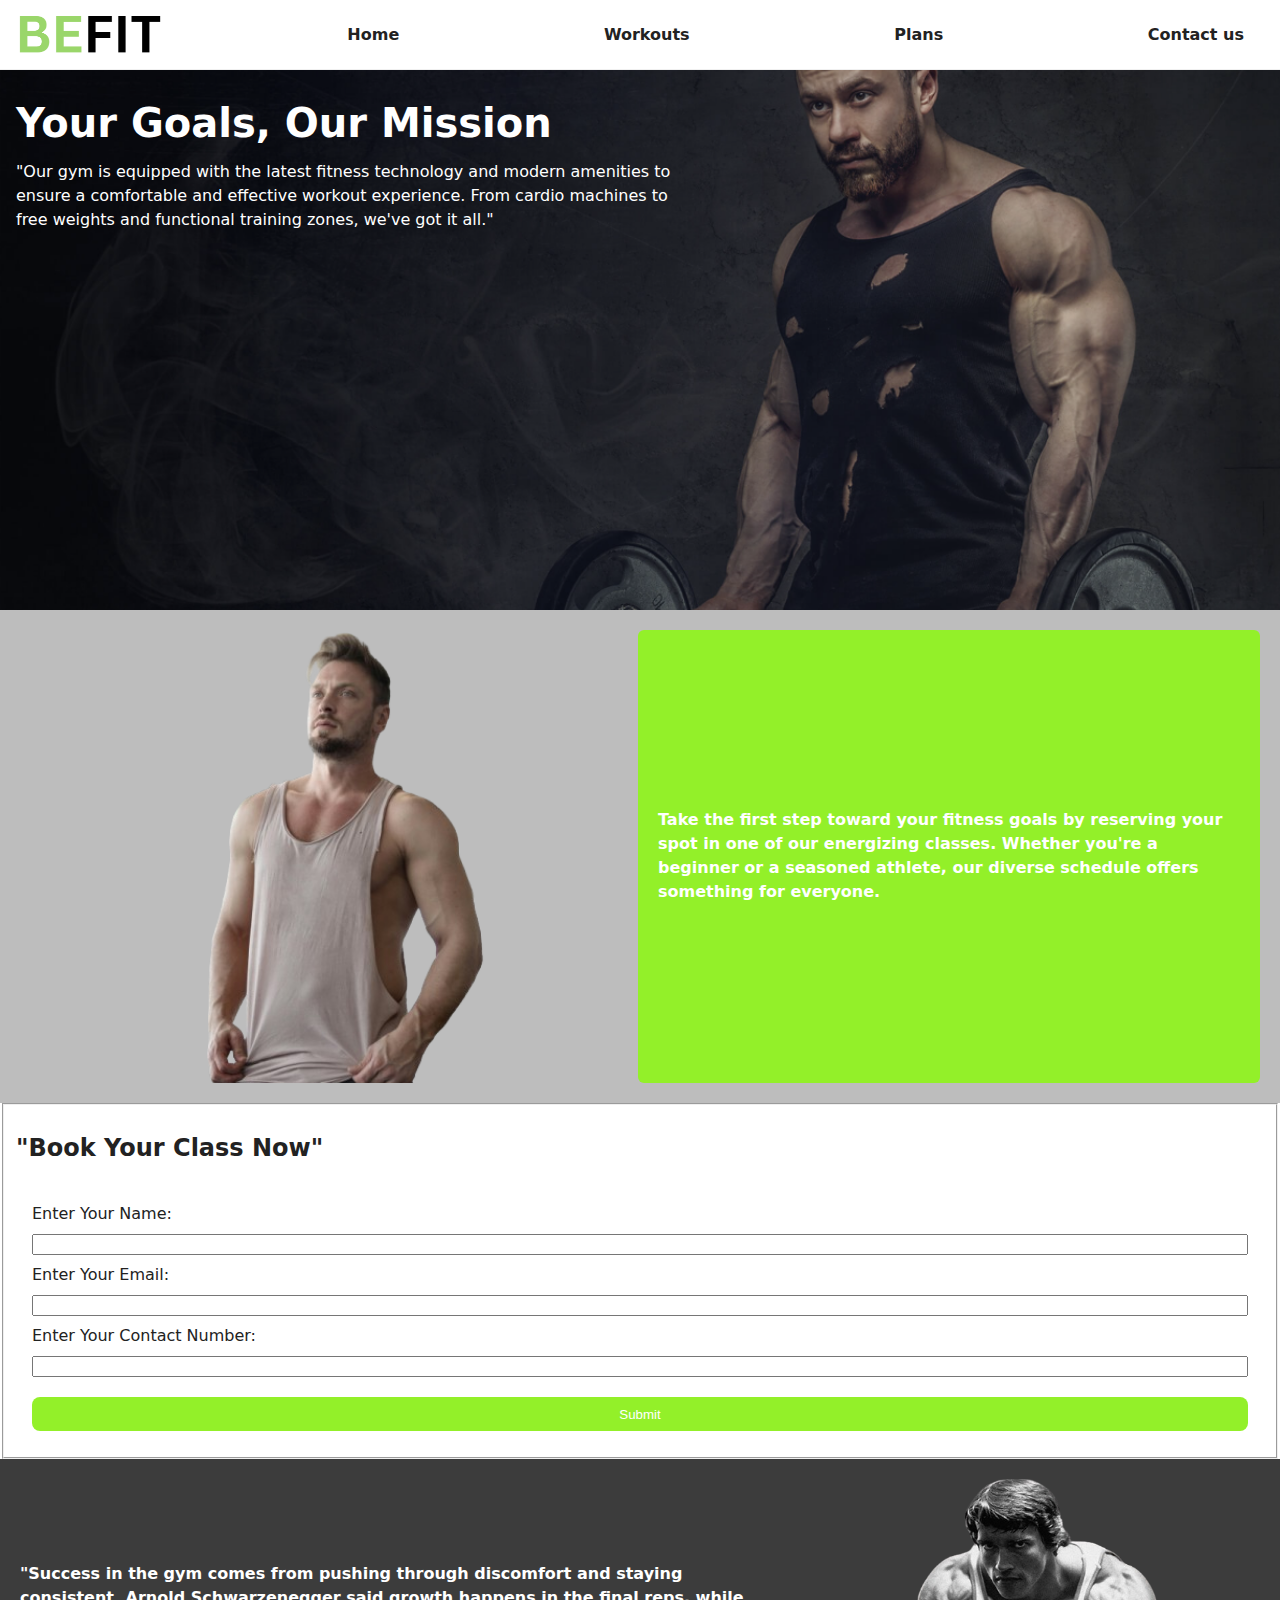
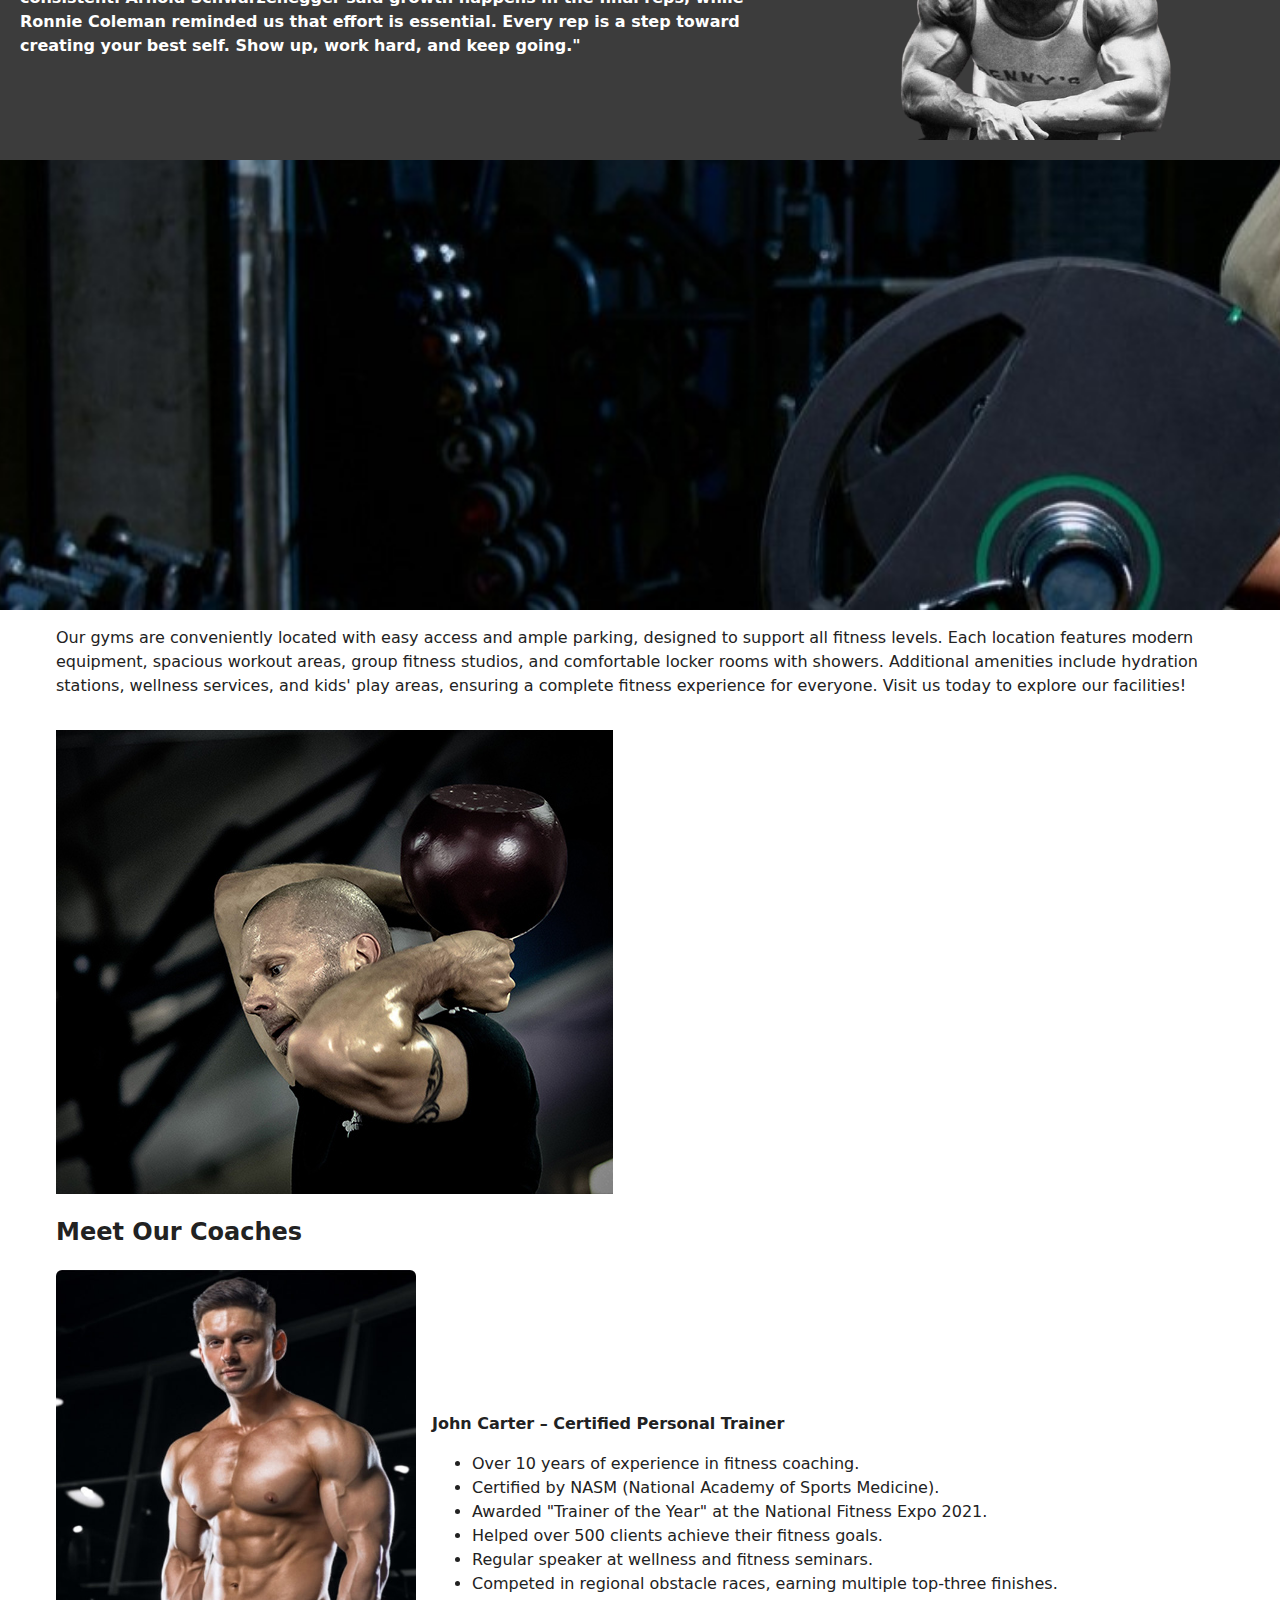
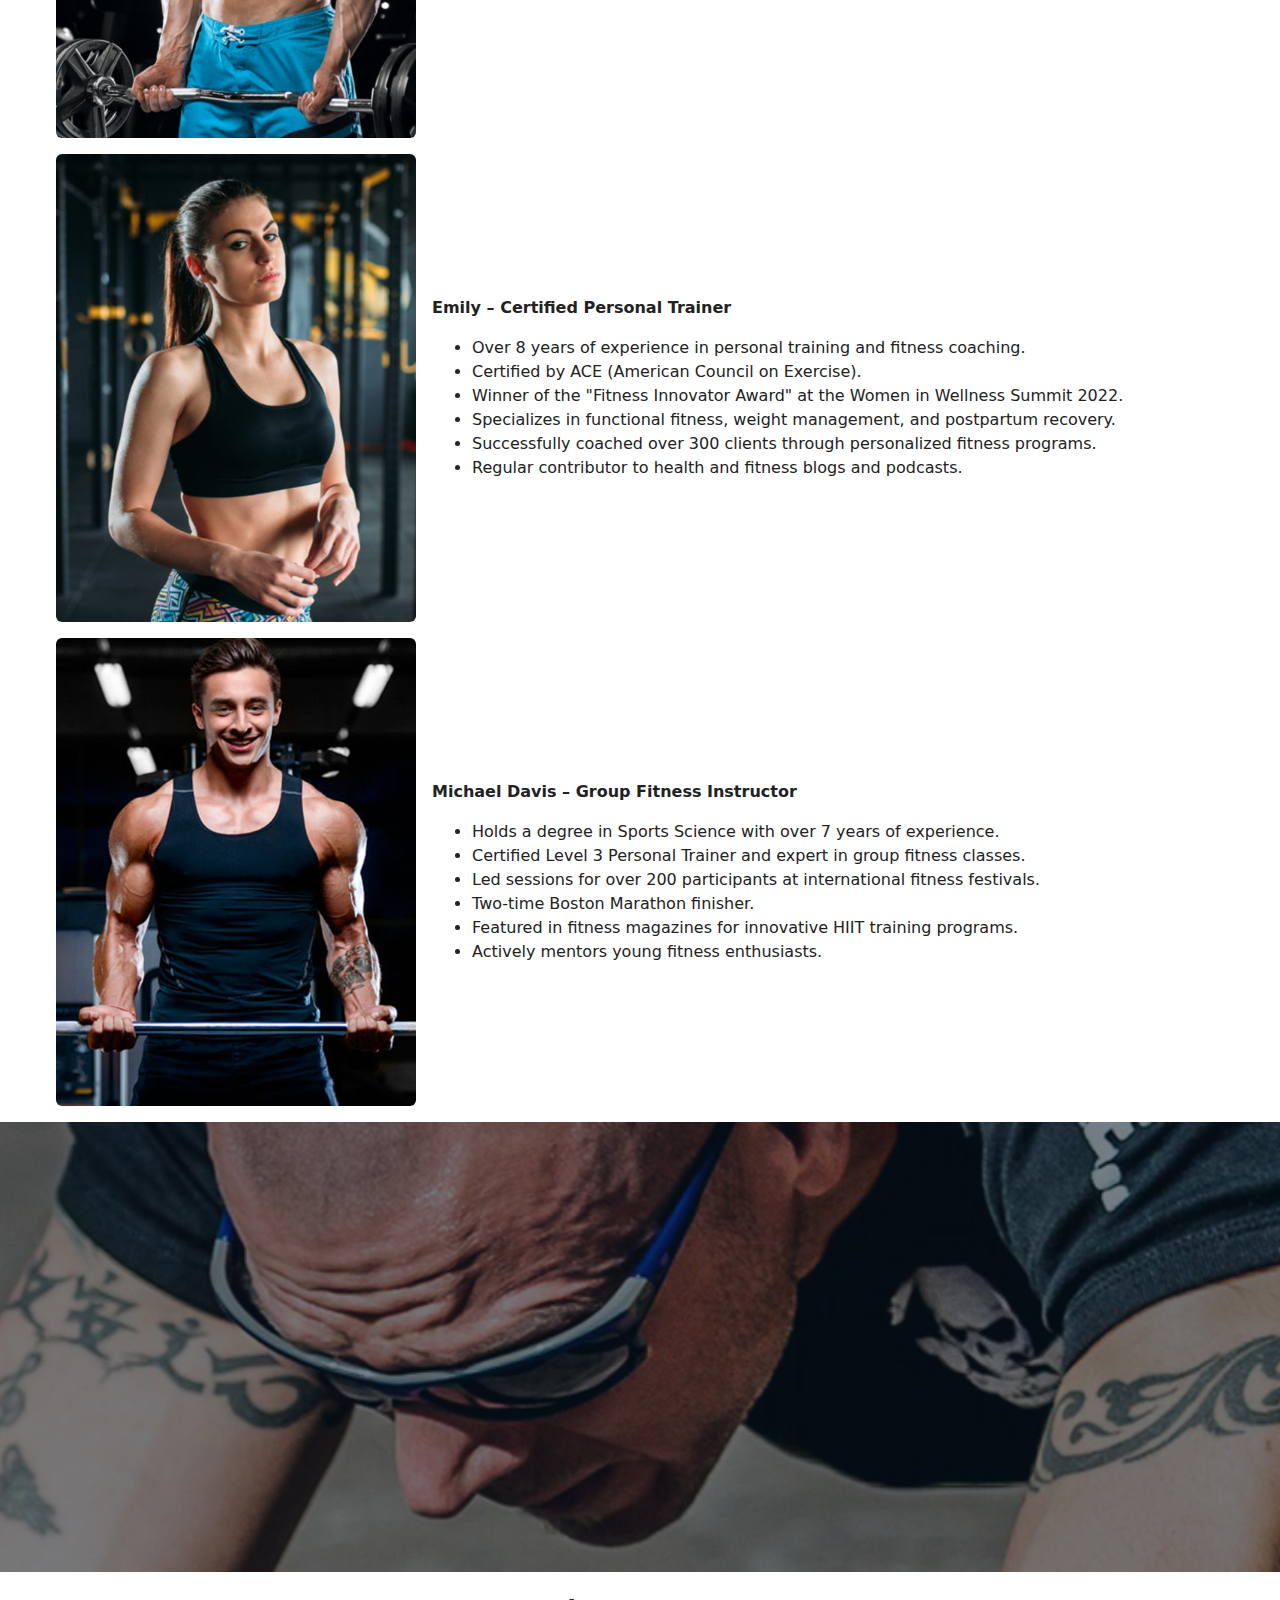
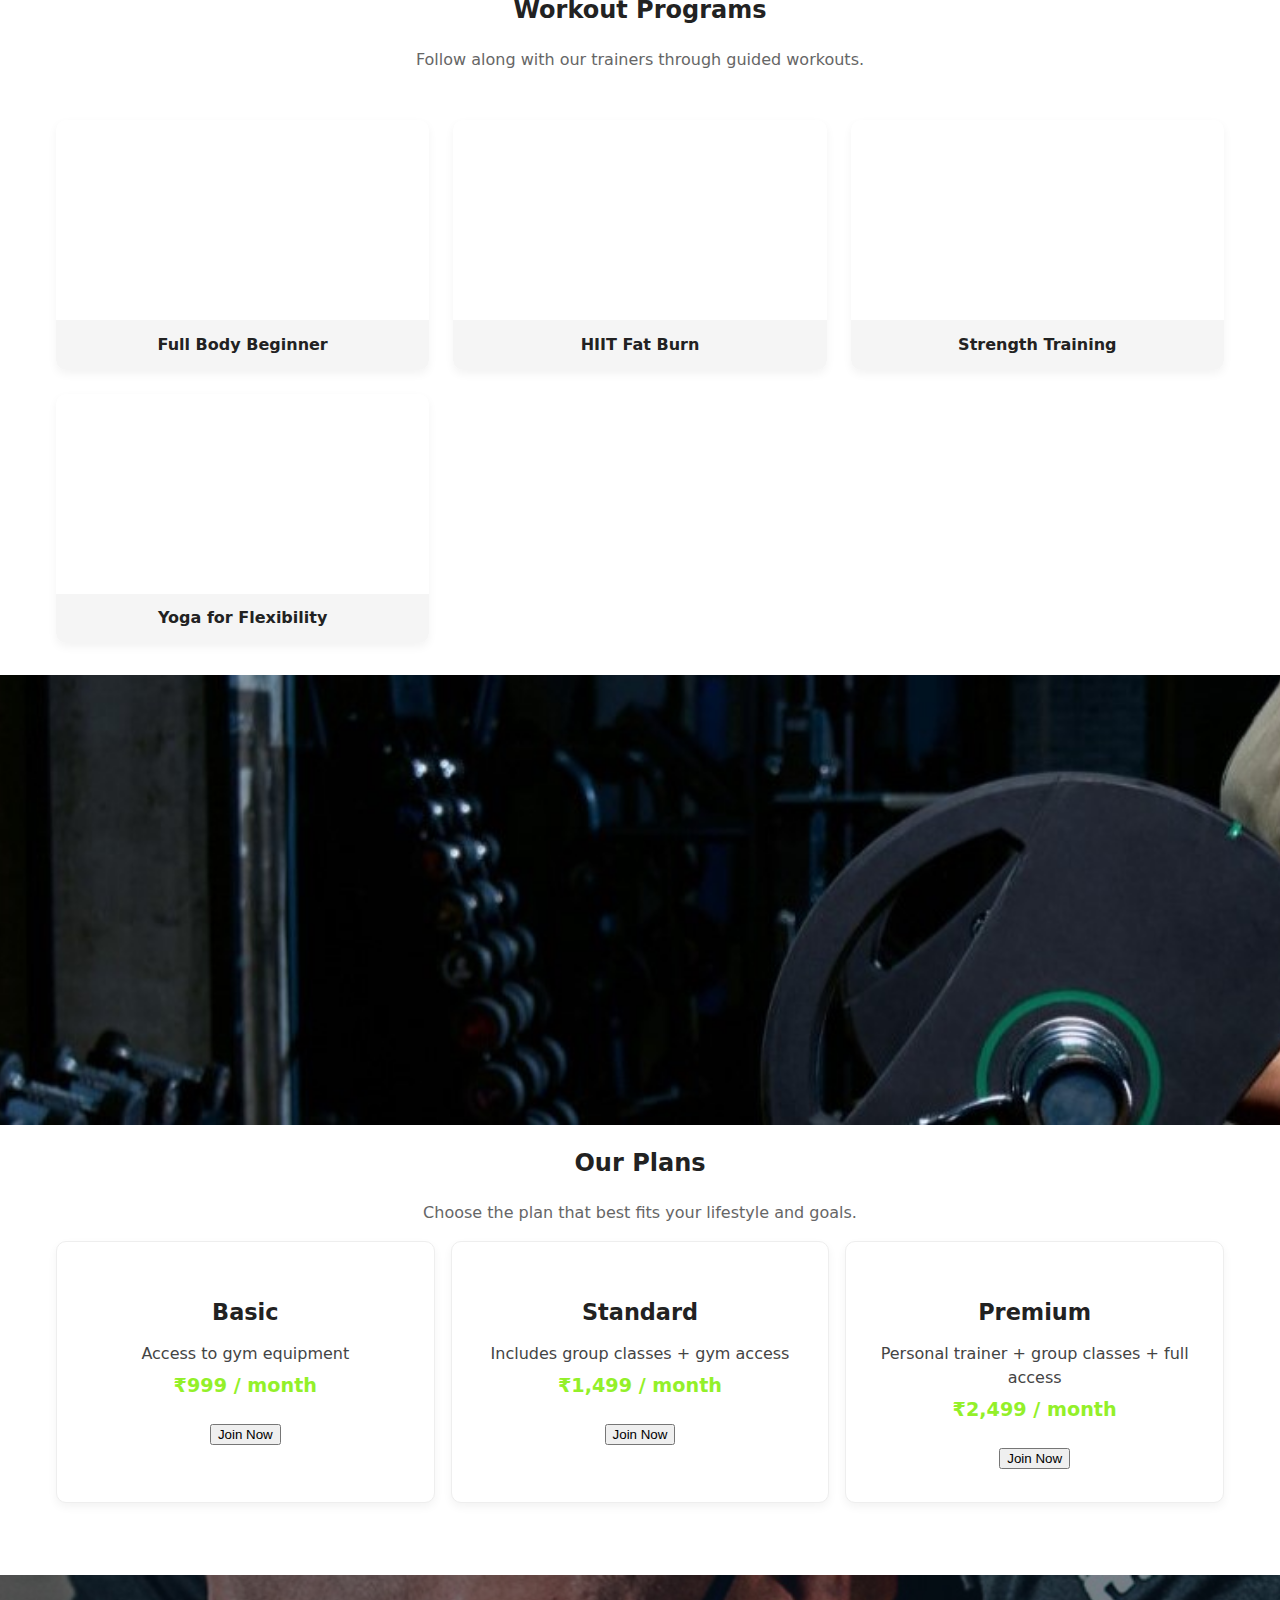
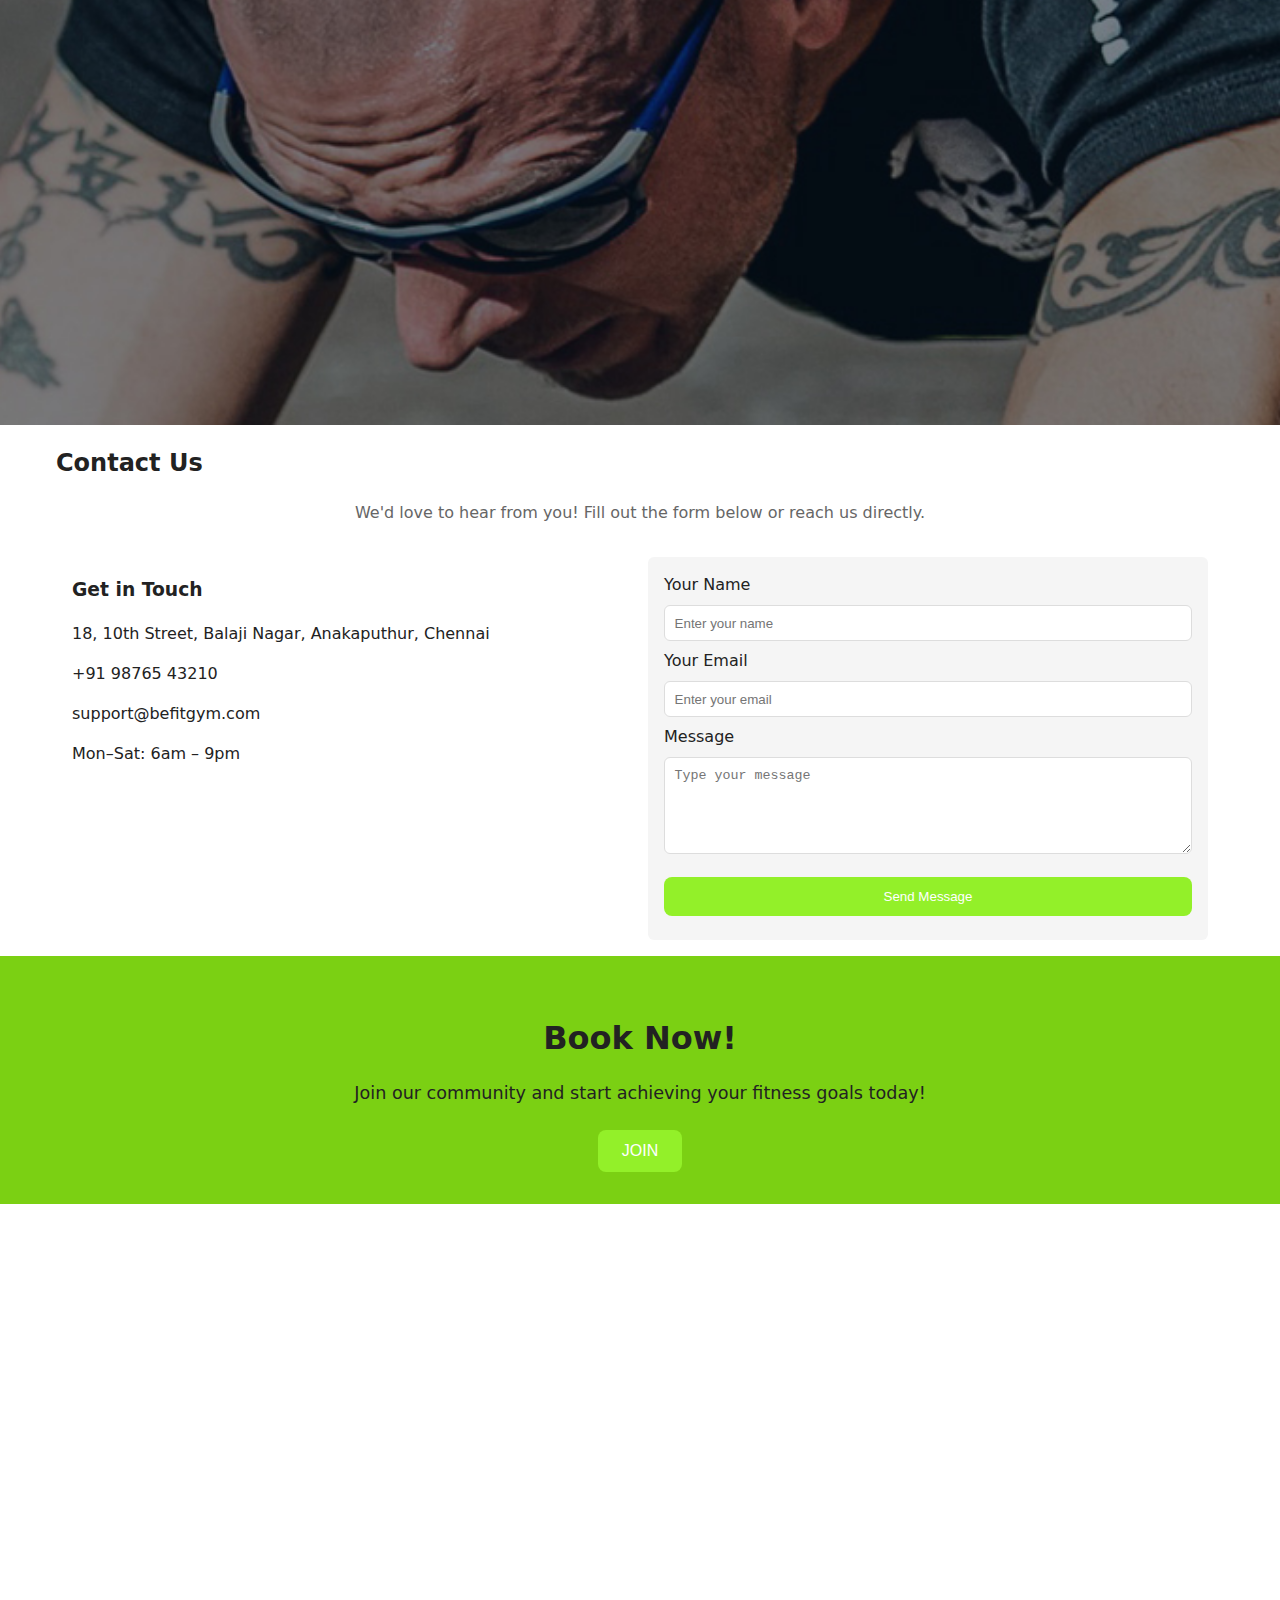
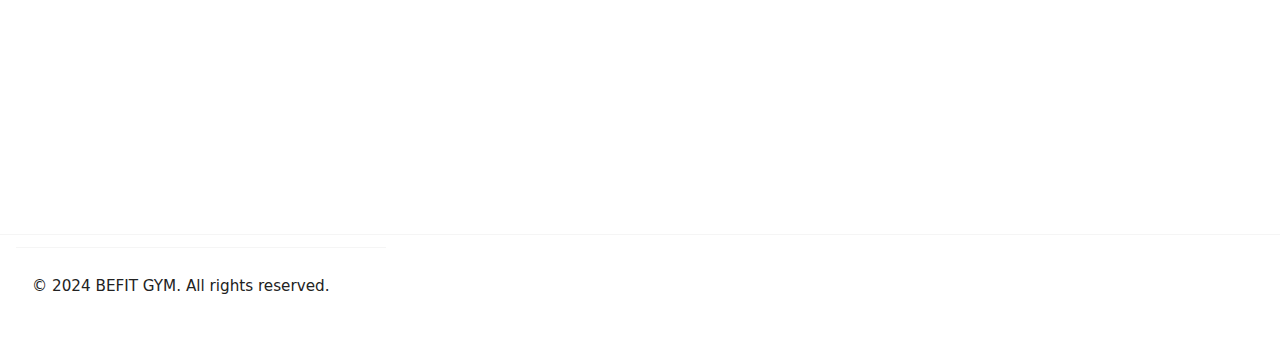
<file: index.html>
<!DOCTYPE html>
<html lang="en">
<head>
  <meta charset="UTF-8">
  <meta name="viewport" content="width=device-width, initial-scale=1.0">
  <title>BEFIT GYM - Your Fitness Destination</title>
  <link rel="icon" href="./photos/icon-1.png">
  <link rel="stylesheet" href="https://cdnjs.cloudflare.com/ajax/libs/font-awesome/6.7.1/css/all.min.css"
        integrity="sha512-5Hs3dF2AEPkpNAR7UiOHba+lRSJNeM2ECkwxUIxC1Q/FLycGTbNapWXB4tP889k5T5Ju8fs4b1P5z/iB4nMfSQ=="
        crossorigin="anonymous" referrerpolicy="no-referrer"/>
        <link rel="stylesheet" href="style.css">
</head>
<body>
  <button class="hamburger" id="hamburger-menu" aria-label="Toggle navigation">
    <i class="fas fa-bars"></i>
  </button>
  <div class="mobile-nav" id="mobile-navigation">
    <div class="one" data-target="home">Home</div>
    <div class="one" data-target="workouts">Workouts</div>
    <div class="one" data-target="plans">Plans</div>
    <div class="one" data-target="contact">Contact us</div>
  </div>
  <div class="navi">
    <div class="two">
      <img src="./photos/LOGO.png" alt="BEFIT Logo">
    </div>
    <div class="one" data-target="home">Home</div>
    <div class="one" data-target="workouts">Workouts</div>
    <div class="one" data-target="plans">Plans</div>
    <div class="one" data-target="contact">Contact us</div>
  </div>
  <section id="home" class="page-section">
    <div class="image">
      <div class="hero-content">
        <h1 class="detail" style="color: white;">Your Goals, Our Mission</h1>
        <p>
          "Our gym is equipped with the latest fitness technology and modern amenities to ensure
          a comfortable and effective workout experience. From cardio machines to free weights
          and functional training zones, we've got it all."
        </p>
      </div>
    </div>
    <div class="boxes2">
      <div class="box2">
        <img src="./photos/pexels-olly-69-removebg-preview.png" alt="Workout Image">
      </div>
      <div class="box-highlight">
        <p><b>Take the first step toward your fitness goals by reserving your spot in one of our energizing classes.
        Whether you're a beginner or a seasoned athlete, our diverse schedule offers something for everyone.</b></p>
      </div>
    </div>
    <fieldset>
      <h2>"Book Your Class Now"</h2>
      <div class="register-form">
        <label for="firstname">Enter Your Name:</label>
        <input type="text" name="firstname">
        <label for="mail">Enter Your Email:</label>
        <input type="email" name="mail">
        <label for="phone">Enter Your Contact Number:</label>
        <input type="number" name="phone">
        <input type="submit" value="Submit">
      </div>
    </fieldset>
    <section class="quote-section">
      <div class="quote-text">
        <p>
          <b>"Success in the gym comes from pushing through discomfort and staying consistent. Arnold Schwarzenegger
          said growth happens in the final reps, while Ronnie Coleman reminded us that effort is essential.
          Every rep is a step toward creating your best self. Show up, work hard, and keep going."</b>
        </p>
      </div>
      <div class="quote-image">
        <img src="./photos/arnold2-removebg-preview.png" alt="Arnold Schwarzenegger">
      </div>
    </section>
  </section>
  <section id="about" class="page-section">
    <section>
      <img src="./photos/banner-bg.jpg" alt="Gym Banner" class="page-banner">
    </section>
    <div class="flex-container container">
      <div class="flex-item">
        <p>
          Our gyms are conveniently located with easy access and ample parking, designed to support all fitness levels.
          Each location features modern equipment, spacious workout areas, group fitness studios, and comfortable locker
          rooms with showers. Additional amenities include hydration stations, wellness services, and kids' play areas,
          ensuring a complete fitness experience for everyone. Visit us today to explore our facilities!
        </p>
      </div>
      <div class="flex-item" style="text-align:center;">
        <img src="./photos/gym.jpg" alt="Gym Interior">
      </div>
    </div>
    <section class="container">
      <h2>Meet Our Coaches</h2>
      <div class="trainer-section">
        <img src="./photos/trainer-1.jpg" alt="Trainer John" class="trainer-img">
        <div class="trainer-info">
          <p><b>John Carter – Certified Personal Trainer</b></p>
          <ul>
            <li>Over 10 years of experience in fitness coaching.</li>
            <li>Certified by NASM (National Academy of Sports Medicine).</li>
            <li>Awarded "Trainer of the Year" at the National Fitness Expo 2021.</li>
            <li>Helped over 500 clients achieve their fitness goals.</li>
            <li>Regular speaker at wellness and fitness seminars.</li>
            <li>Competed in regional obstacle races, earning multiple top-three finishes.</li>
          </ul>
        </div>
      </div>
      <div class="trainer-section">
        <img src="./photos/trainer-2.jpg" alt="Trainer Emily" class="trainer-img">
        <div class="trainer-info">
          <p><b>Emily – Certified Personal Trainer</b></p>
          <ul>
            <li>Over 8 years of experience in personal training and fitness coaching.</li>
            <li>Certified by ACE (American Council on Exercise).</li>
            <li>Winner of the "Fitness Innovator Award" at the Women in Wellness Summit 2022.</li>
            <li>Specializes in functional fitness, weight management, and postpartum recovery.</li>
            <li>Successfully coached over 300 clients through personalized fitness programs.</li>
            <li>Regular contributor to health and fitness blogs and podcasts.</li>
          </ul>
        </div>
      </div>
      <div class="trainer-section">
        <img src="./photos/trainer-3.jpg" alt="Trainer Michael" class="trainer-img">
        <div class="trainer-info">
          <p><b>Michael Davis – Group Fitness Instructor</b></p>
          <ul>
            <li>Holds a degree in Sports Science with over 7 years of experience.</li>
            <li>Certified Level 3 Personal Trainer and expert in group fitness classes.</li>
            <li>Led sessions for over 200 participants at international fitness festivals.</li>
            <li>Two-time Boston Marathon finisher.</li>
            <li>Featured in fitness magazines for innovative HIIT training programs.</li>
            <li>Actively mentors young fitness enthusiasts.</li>
          </ul>
        </div>
      </div>
    </section>
  </section>
  <section id="workouts" class="page-section">
    <section>
      <img src="./photos/aboutus-bg.jpg" alt="Workouts Banner" class="page-banner">
    </section>
    <section class="container">
      <h2 class="center">Workout Programs</h2>
      <p class="center muted">Follow along with our trainers through guided workouts.</p>
      <div class="workout-videos">
        <div class="video-item">
          <iframe src="https://www.youtube.com/embed/dQw4w9WgXcQ" allowfullscreen></iframe>
          <p class="center">Full Body Beginner</p>
        </div>
        <div class="video-item">
          <iframe src="https://www.youtube.com/embed/Zy4KtD98S2c" allowfullscreen></iframe>
          <p class="center">HIIT Fat Burn</p>
        </div>
        <div class="video-item">
          <iframe src="https://www.youtube.com/embed/UItWltVZZmE" allowfullscreen></iframe>
          <p class="center">Strength Training</p>
        </div>
        <div class="video-item">
          <iframe src="https://www.youtube.com/embed/ml6cT4AZdqI" allowfullscreen></iframe>
          <p class="center">Yoga for Flexibility</p>
        </div>
      </div>
    </section>
  </section>
  <section id="plans" class="page-section">
    <section>
      <img src="./photos/banner-bg.jpg" alt="Plans Banner" class="page-banner">
    </section>
    <section class="container">
      <h2 class="center">Our Plans</h2>
      <p class="center muted">Choose the plan that best fits your lifestyle and goals.</p>
      <div class="grid-container">
        <div class="plan-card">
          <h3>Basic</h3>
          <p>Access to gym equipment</p>
          <p><b>₹999 / month</b></p>
          <button class="btn-primary">Join Now</button>
        </div>
        <div class="plan-card">
          <h3>Standard</h3>
          <p>Includes group classes + gym access</p>
          <p><b>₹1,499 / month</b></p>
          <button class="btn-primary">Join Now</button>
        </div>
        <div class="plan-card">
          <h3>Premium</h3>
          <p>Personal trainer + group classes + full access</p>
          <p><b>₹2,499 / month</b></p>
          <button class="btn-primary">Join Now</button>
        </div>
      </div>
    </section>
  </section>
  <section id="contact" class="page-section">
    <section>
      <img src="./photos/aboutus-bg.jpg" alt="Contact Banner" class="page-banner">
    </section>
    <section class="container">
      <h2>Contact Us</h2>
      <p class="center muted">We'd love to hear from you! Fill out the form below or reach us directly.</p>
      <div class="contact-container">
        <div class="contact-info">
          <h3>Get in Touch</h3>
          <p><i class="fa-solid fa-location-dot"></i> 18, 10th Street, Balaji Nagar, Anakaputhur, Chennai</p>
          <p><i class="fa-solid fa-phone"></i> +91 98765 43210</p>
          <p><i class="fa-solid fa-envelope"></i> support@befitgym.com</p>
          <p><i class="fa-solid fa-clock"></i> Mon–Sat: 6am – 9pm</p>
        </div>
        <form class="contact-form">
          <label for="name">Your Name</label>
          <input type="text" id="name" placeholder="Enter your name" required>
          <label for="email">Your Email</label>
          <input type="email" id="email" placeholder="Enter your email" required>
          <label for="message">Message</label>
          <textarea id="message" rows="5" placeholder="Type your message" required></textarea>
          <input type="submit" value="Send Message">
        </form>
      </div>
    </section>
  </section>
  <section class="book-now">
    <h2>Book Now!</h2>
    <p>Join our community and start achieving your fitness goals today!</p>
    <button class="btn-primary" data-target="plans">JOIN</button>
  </section>
  <section class="map">
    <iframe
      src="https://www.google.com/maps/embed?pb=!1m18!1m12!1m3!1d3887.886470675192!2d80.1331662!3d12.9791125!2m3!1f0!2f0!3f0!3m2!1i1024!2i768!4f13.1!3m3!1m2!1s0x3a525f7f657291b5%3A0x4c5c09e2d5c395cf!2s18%2C%2010th%20Street%2C%2070%2C%20Balaji%20Nagar%2C%20Anakaputhur%2C%20Chennai%2C%20Tamil%20Nadu%20600070!5e0!3m2!1sen!2sin!4v1733946624908!5m2!1sen!2sin"
      allowfullscreen=""
      loading="lazy"
      referrerpolicy="no-referrer-when-downgrade"></iframe>
  </section>
  <footer>
    <div class="footer">
      <p>© 2024 BEFIT GYM. All rights reserved.</p>
      <div>
        <i class="fa-brands fa-facebook"></i>
        <i class="fa-brands fa-instagram"></i>
        <i class="fa-brands fa-x-twitter"></i>
      </div>
    </div>
  </footer>
  <script>
    document.addEventListener('DOMContentLoaded', function() {
      const navLinks = document.querySelectorAll('.one, .mobile-nav .one');
      const mobileNav = document.getElementById('mobile-navigation');
      const hamburger = document.getElementById('hamburger-menu');

      function scrollToSection(targetId) {
        const targetSection = document.getElementById(targetId);
        if (targetSection) {
          const headerHeight = document.querySelector('.navi').offsetHeight;
          const targetPosition = targetSection.offsetTop - headerHeight;
          window.scrollTo({
            top: targetPosition,
            behavior: 'smooth'
          });
        }
      }

      navLinks.forEach(link => {
        link.addEventListener('click', function(e) {
          e.preventDefault();
          const targetId = this.getAttribute('data-target');
          scrollToSection(targetId);
          if (mobileNav.classList.contains('active')) {
            mobileNav.classList.remove('active');
            hamburger.innerHTML = '<i class="fas fa-bars"></i>';
          }
        });
      });

      hamburger.addEventListener('click', function() {
        mobileNav.classList.toggle('active');
        if (mobileNav.classList.contains('active')) {
          hamburger.innerHTML = '<i class="fas fa-times"></i>';
        } else {
          hamburger.innerHTML = '<i class="fas fa-bars"></i>';
        }
      });

      window.addEventListener('scroll', function() {
        const nav = document.querySelector('.navi');
        if (window.scrollY > 50) {
          nav.classList.add('scrolled');
        } else {
          nav.classList.remove('scrolled');
        }
      });

      const bookNowBtn = document.querySelector('.book-now .btn-primary');
      if (bookNowBtn) {
        bookNowBtn.addEventListener('click', function() {
          scrollToSection('plans');
        });
      }
    });

    function updateActiveNavItem(activeId) {
      document.querySelectorAll('.one').forEach(item => {
        item.classList.remove('active');
      });
      document.querySelectorAll(`.one[data-target="${activeId}"]`).forEach(item => {
        item.classList.add('active');
      });
    }

    window.addEventListener('scroll', function() {
      const sections = document.querySelectorAll('.page-section');
      const navHeight = document.querySelector('.navi').offsetHeight;
      let currentSection = '';
      sections.forEach(section => {
        const sectionTop = section.offsetTop - navHeight - 50;
        const sectionHeight = section.clientHeight;
        if (window.scrollY >= sectionTop && window.scrollY < sectionTop + sectionHeight) {
          currentSection = section.id;
        }
      });
      if (currentSection) {
        updateActiveNavItem(currentSection);
      }
    });
  </script>
</body>
</html>
</file>
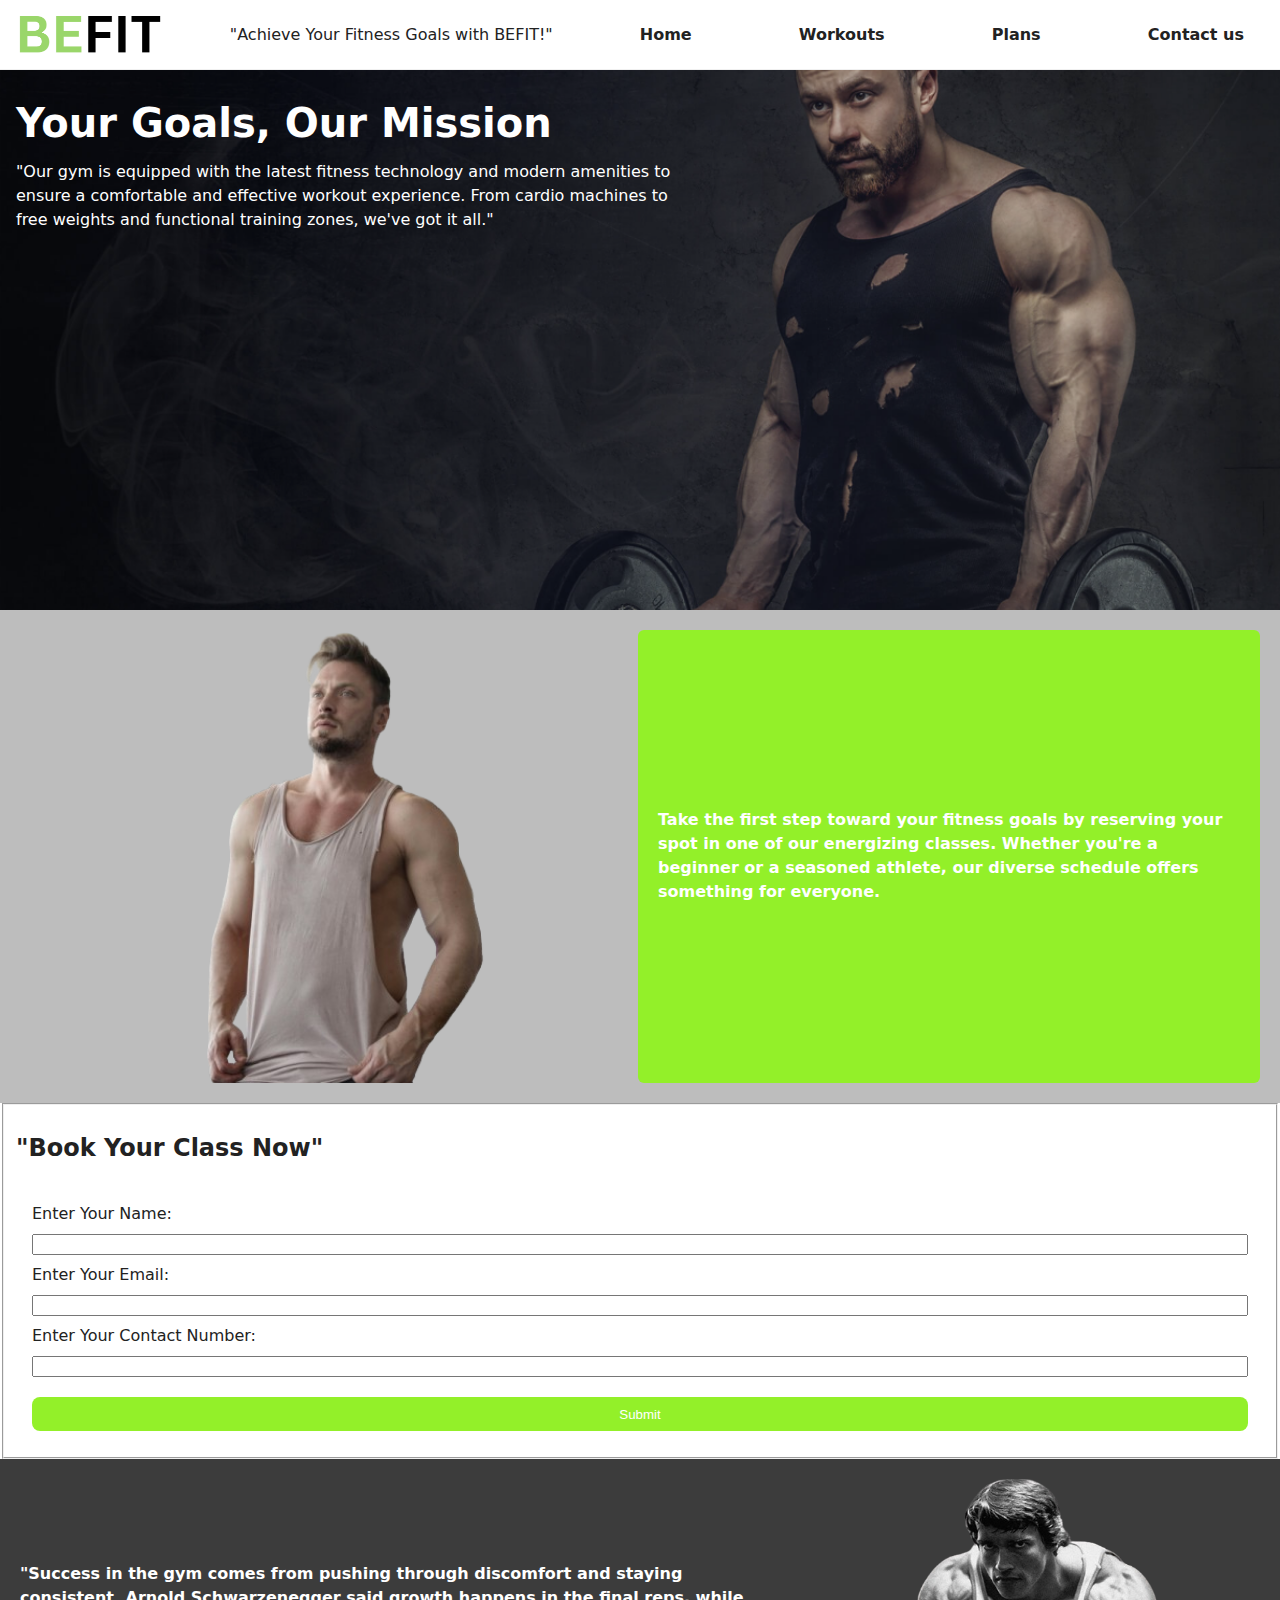
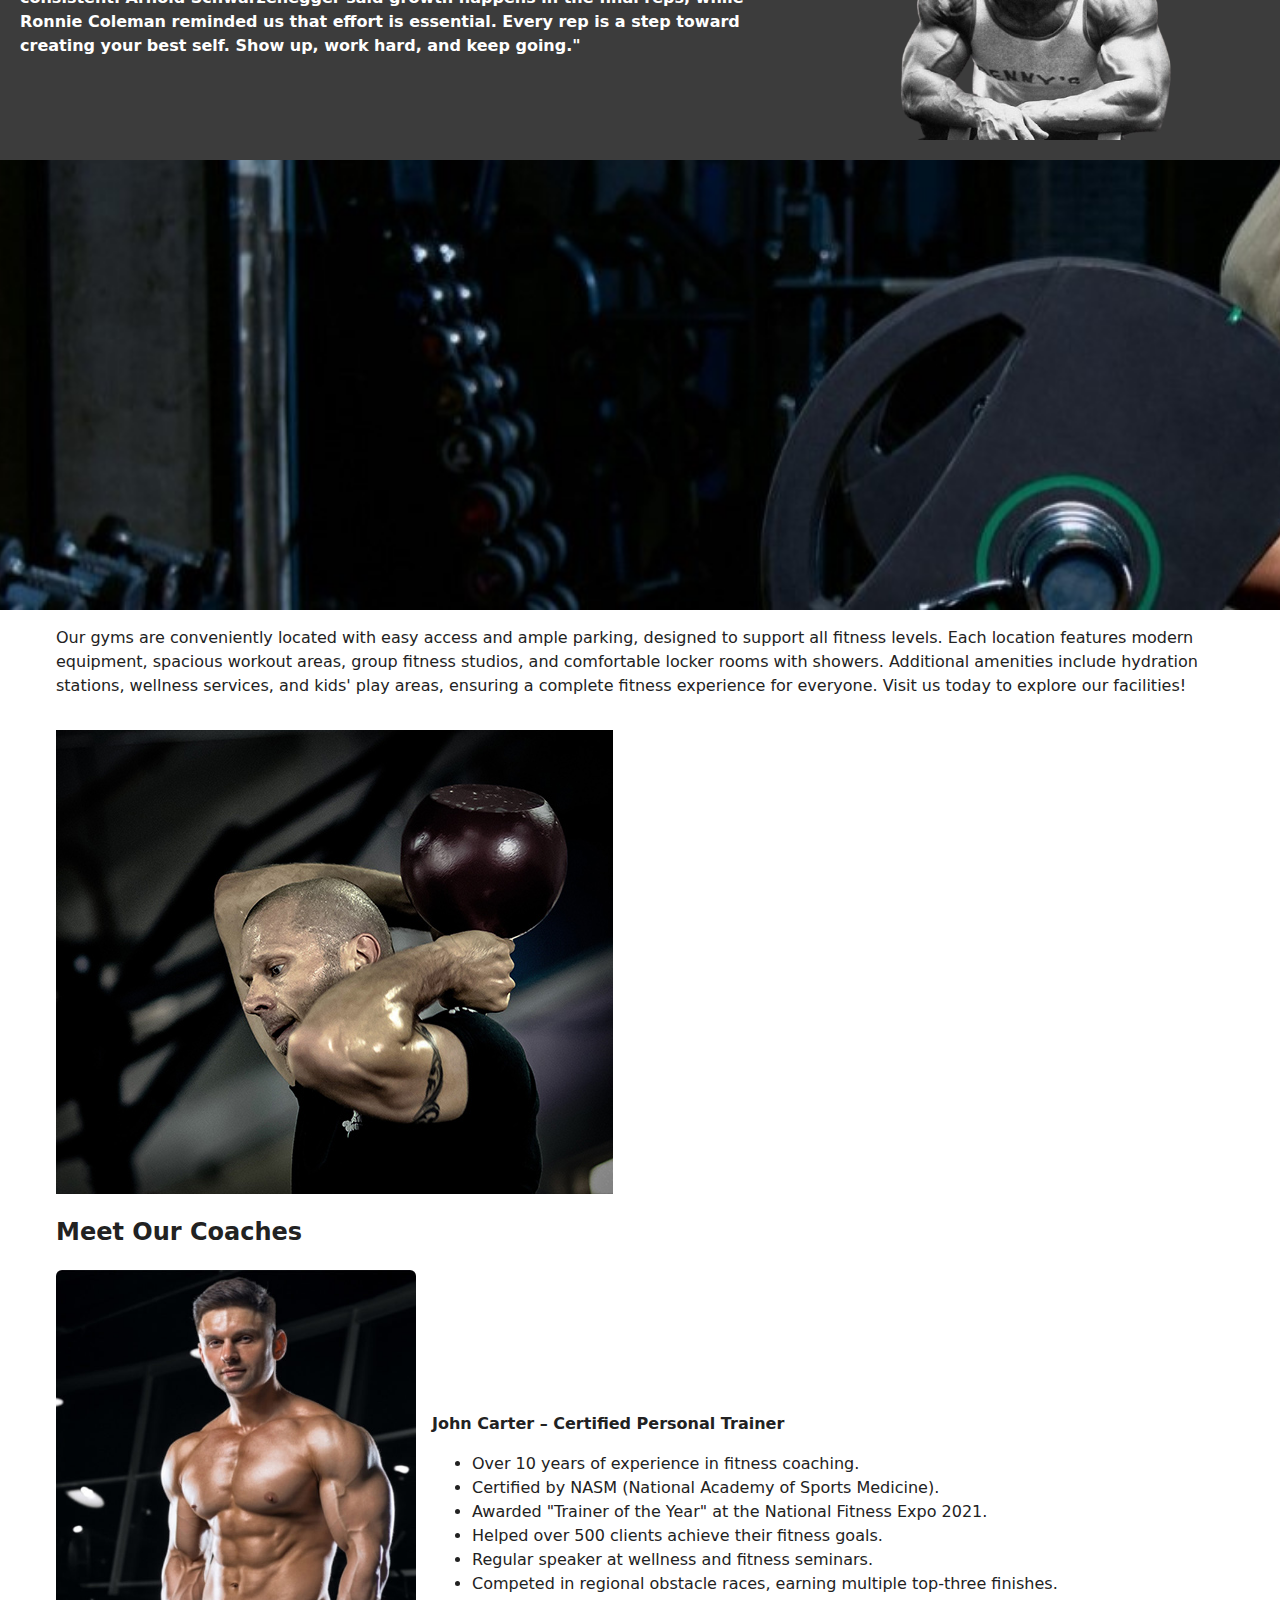
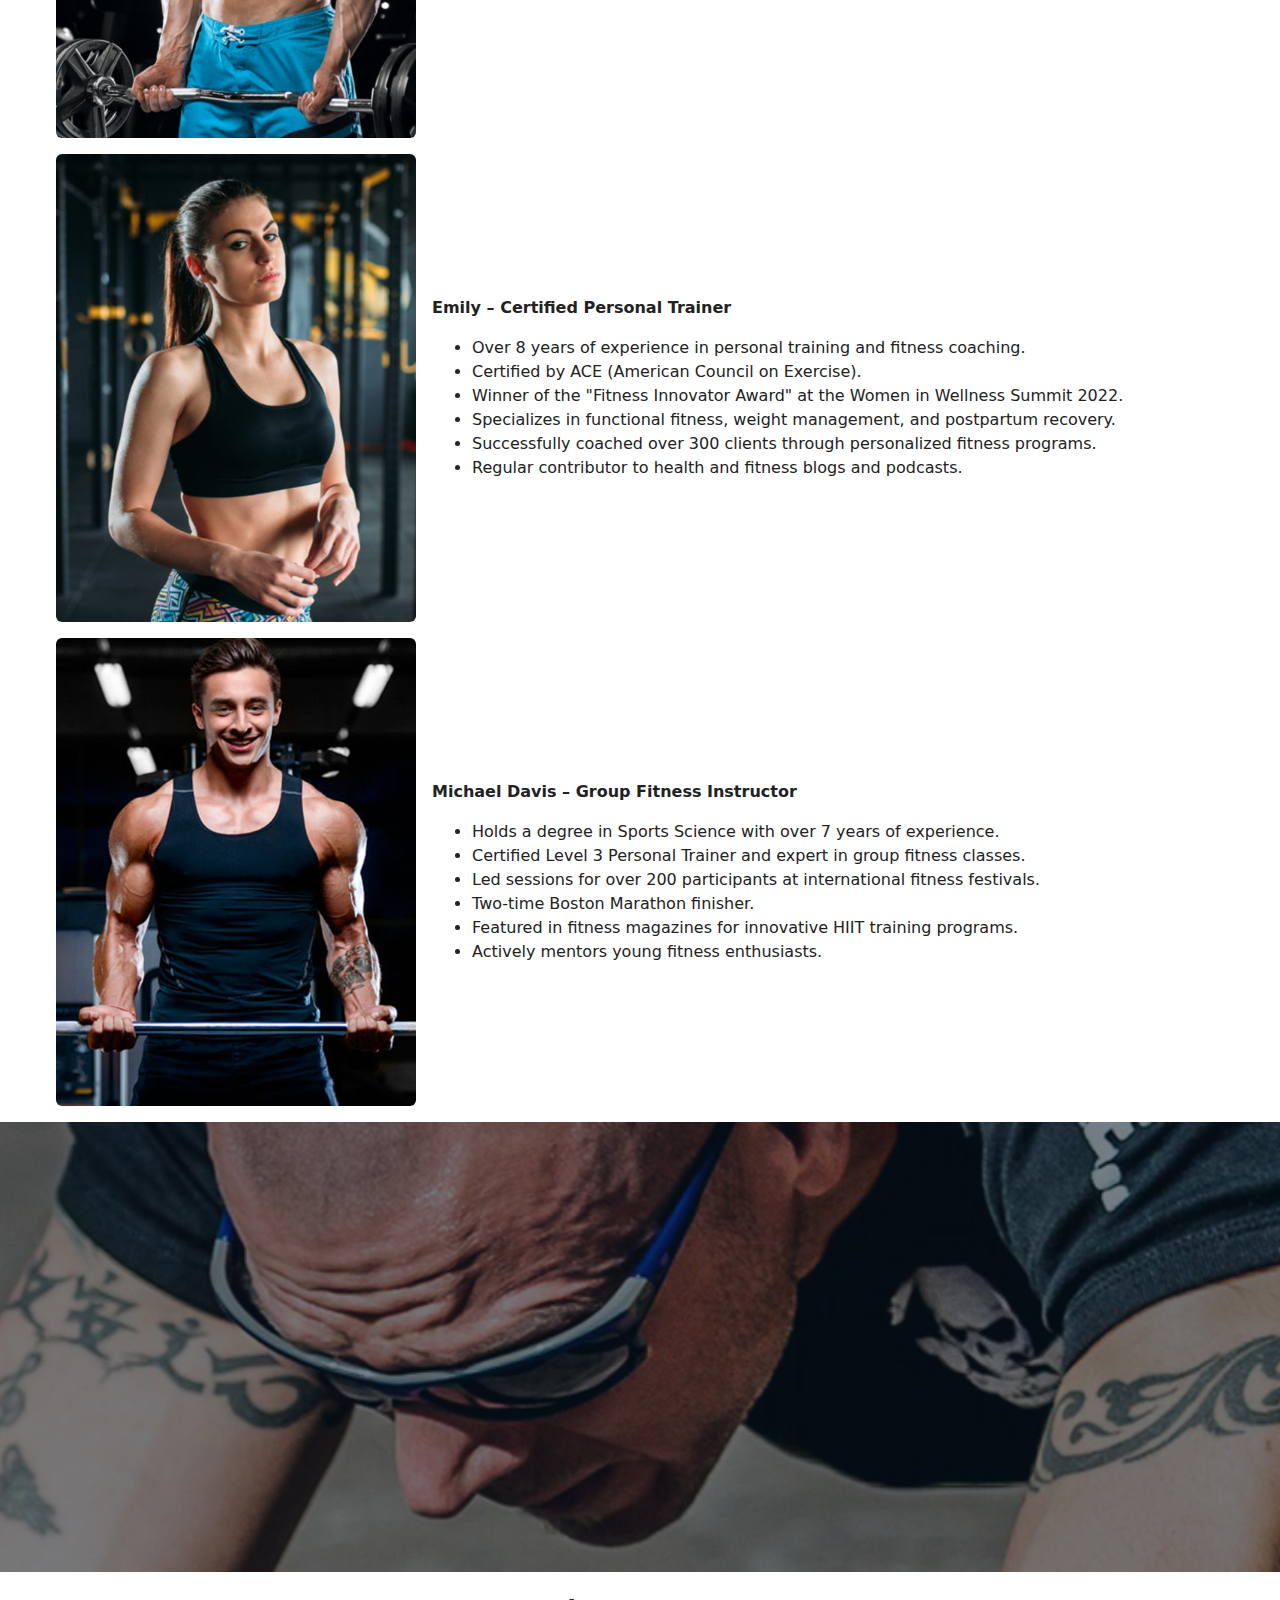
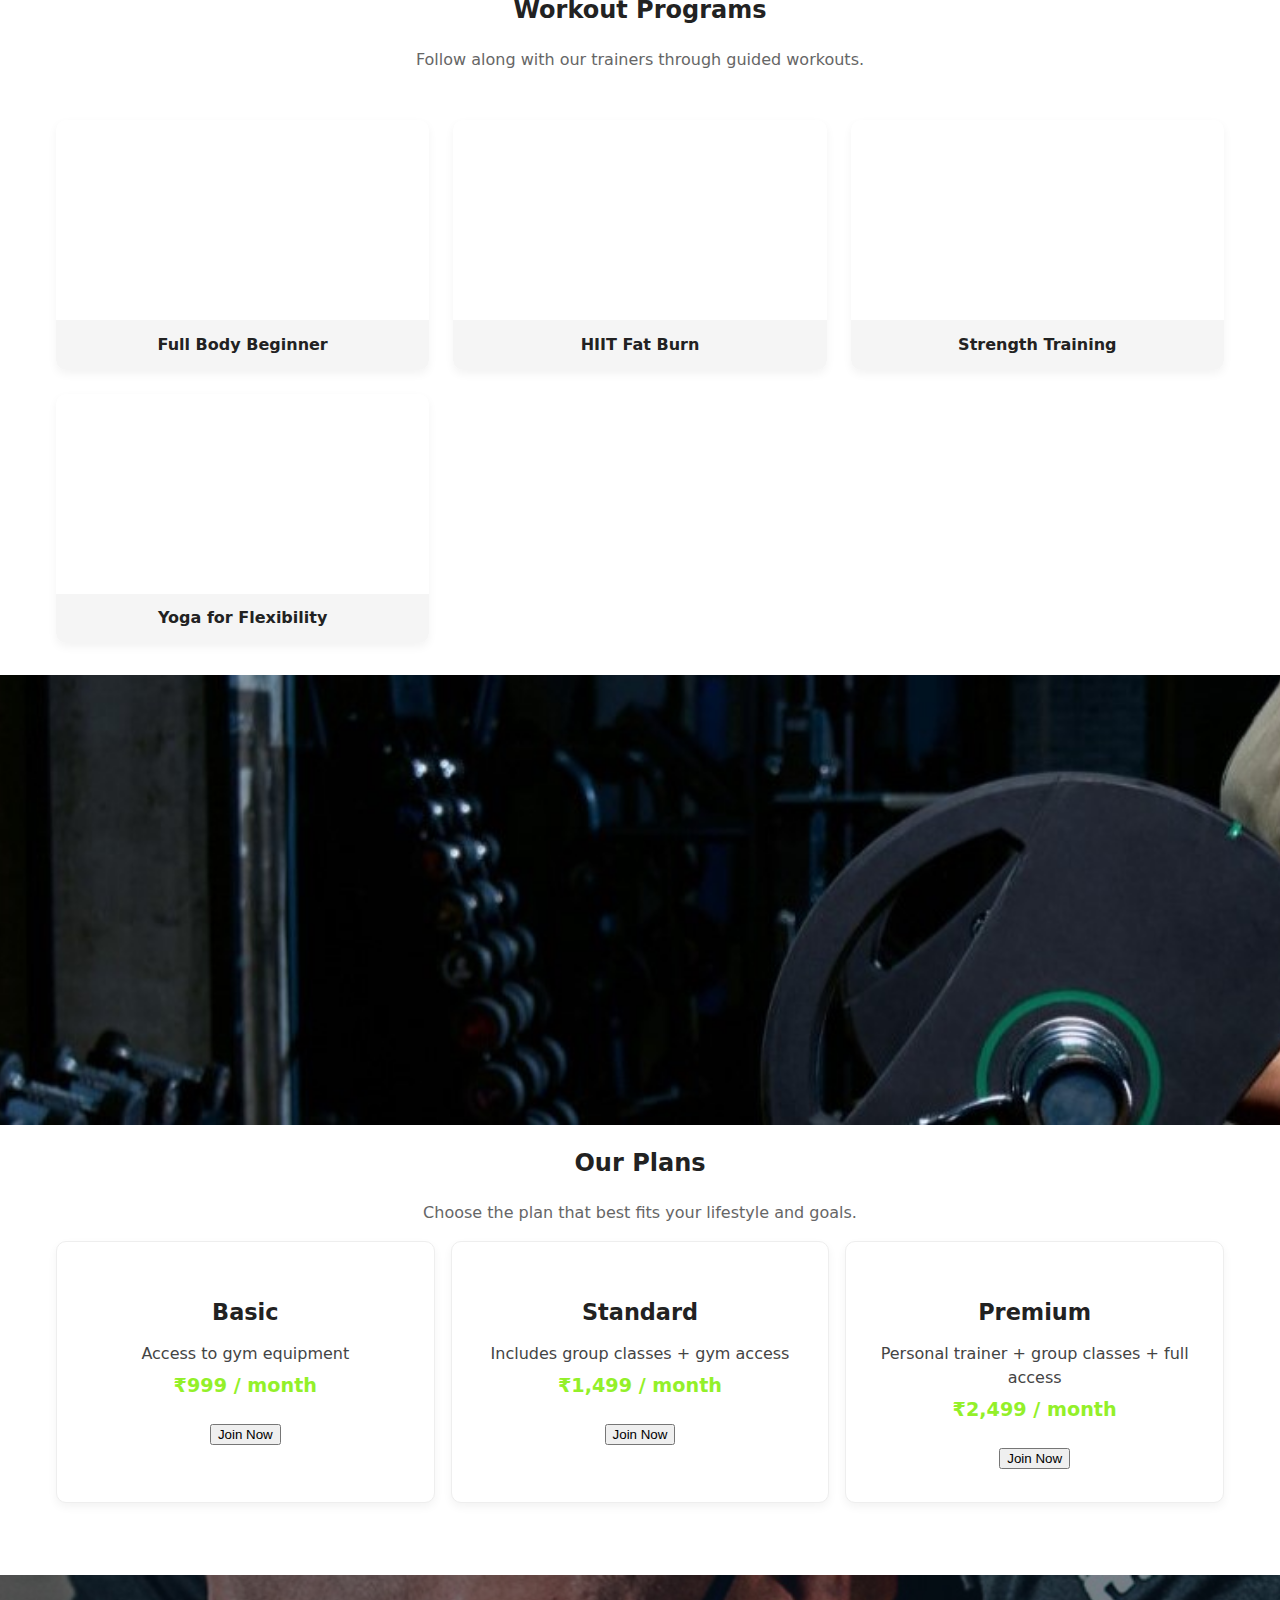
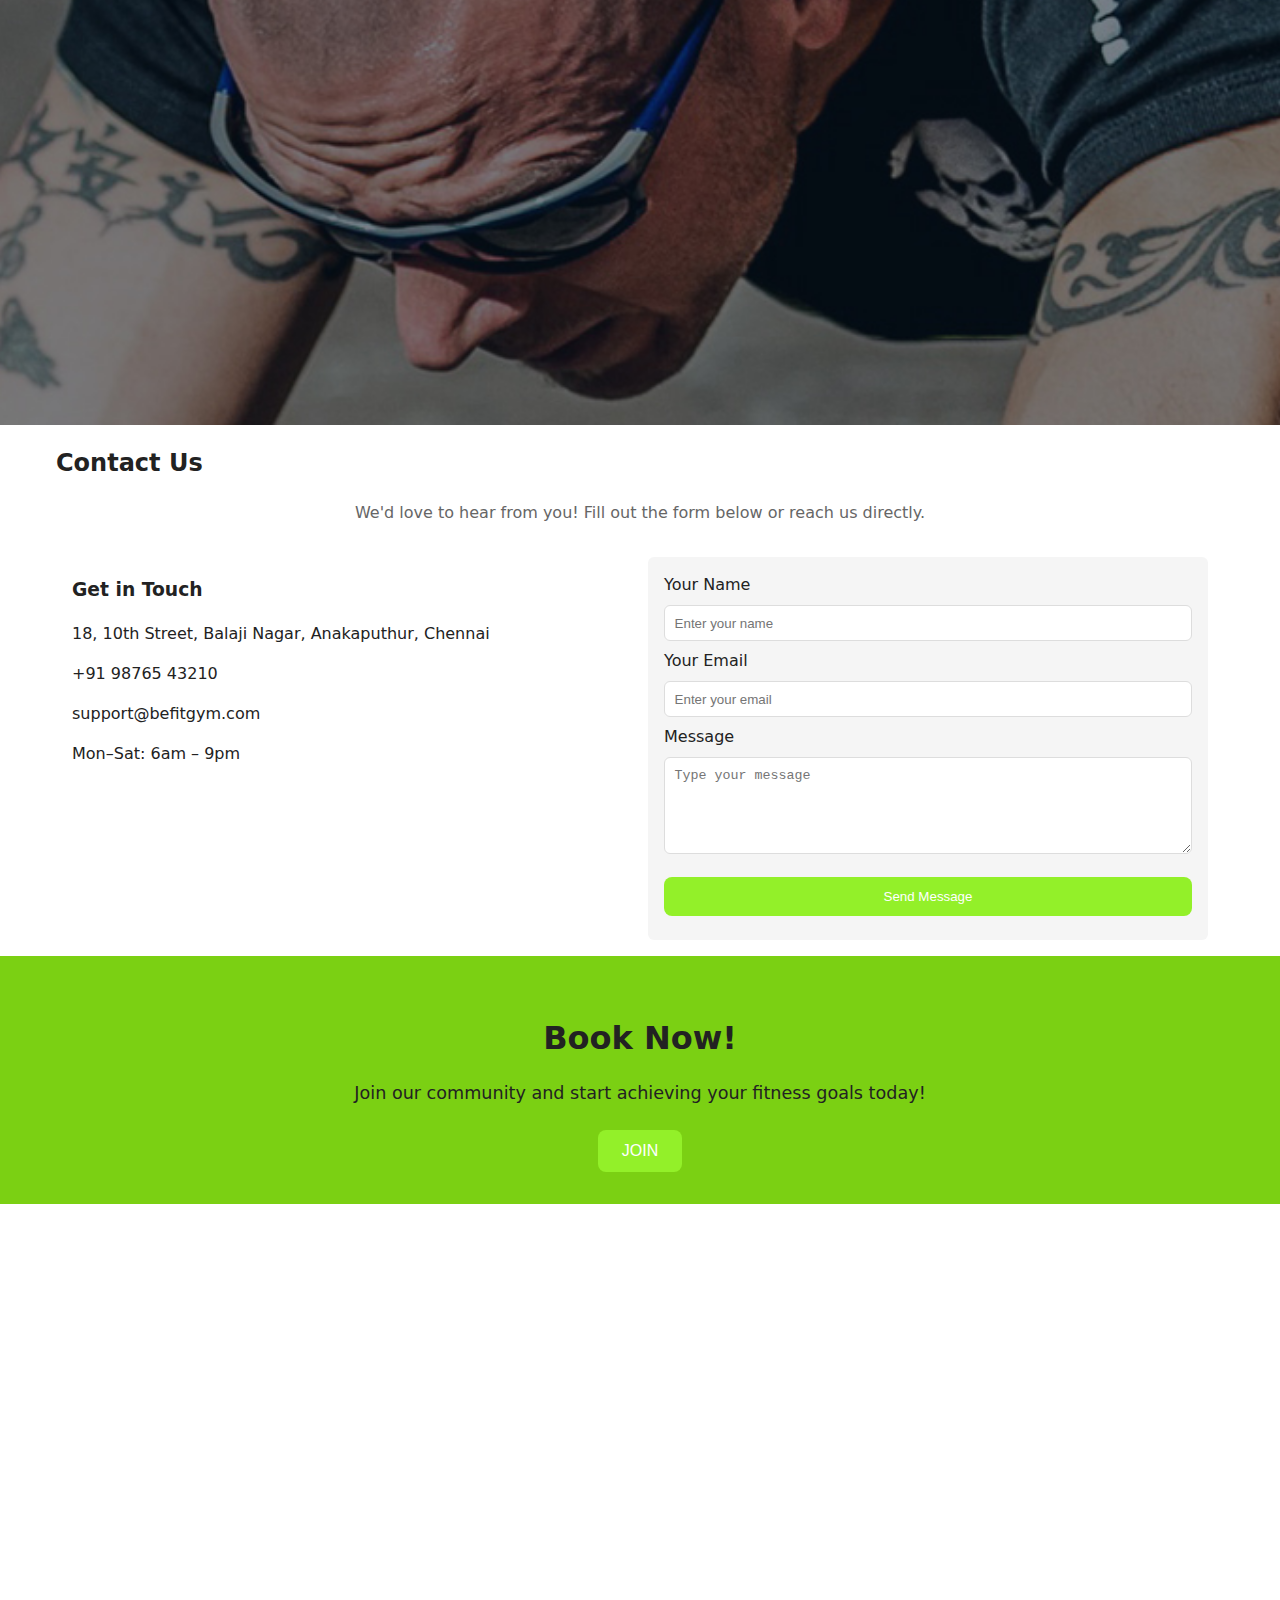
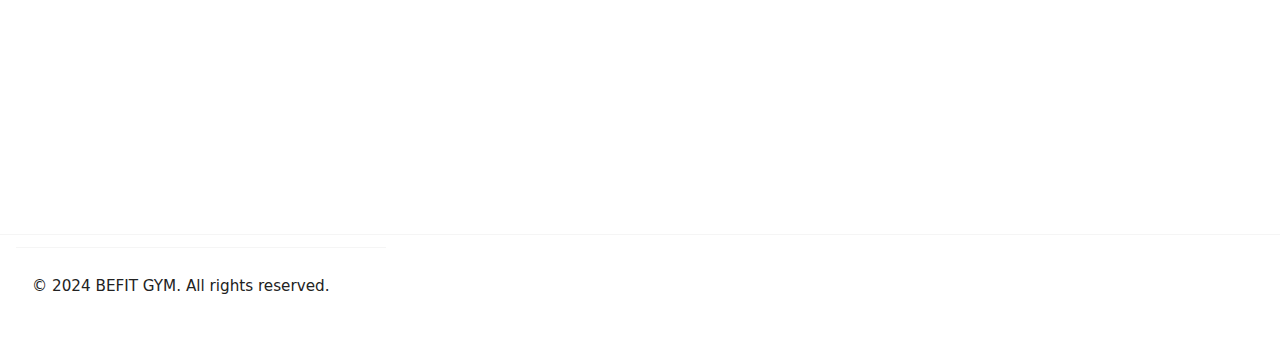
<file: Index.html>
<!DOCTYPE html>
<html lang="en">
<head>
  <meta charset="UTF-8">
  <meta name="viewport" content="width=device-width, initial-scale=1.0">
  <title>BEFIT GYM - Your Fitness Destination</title>
  <link rel="icon" href="./photos/icon-1.png">
  <link rel="stylesheet" href="https://cdnjs.cloudflare.com/ajax/libs/font-awesome/6.7.1/css/all.min.css"
        integrity="sha512-5Hs3dF2AEPkpNAR7UiOHba+lRSJNeM2ECkwxUIxC1Q/FLycGTbNapWXB4tP889k5T5Ju8fs4b1P5z/iB4nMfSQ=="
        crossorigin="anonymous" referrerpolicy="no-referrer"/>
        <link rel="stylesheet" href="./style.css">
</head>
<body>
  <button class="hamburger" id="hamburger-menu" aria-label="Toggle navigation">
    <i class="fas fa-bars"></i>
  </button>
  <div class="mobile-nav" id="mobile-navigation">
    <div class="one" data-target="home">Home</div>
    <div class="one" data-target="workouts">Workouts</div>
    <div class="one" data-target="plans">Plans</div>
    <div class="one" data-target="contact">Contact us</div>
  </div>
  <div class="navi">
    <div class="two">
      <img src="./photos/LOGO.png" alt="BEFIT Logo">
    </div>
    <div class="two" id="about">"Achieve Your Fitness Goals with BEFIT!"</div>
    <div class="one" data-target="home">Home</div>
    <div class="one" data-target="workouts">Workouts</div>
    <div class="one" data-target="plans">Plans</div>
    <div class="one" data-target="contact">Contact us</div>
  </div>
  <section id="home" class="page-section">
    <div class="image">
      <div class="hero-content">
        <h1 class="detail" style="color: white;">Your Goals, Our Mission</h1>
        <p>
          "Our gym is equipped with the latest fitness technology and modern amenities to ensure
          a comfortable and effective workout experience. From cardio machines to free weights
          and functional training zones, we've got it all."
        </p>
      </div>
    </div>
    <div class="boxes2">
      <div class="box2">
        <img src="./photos/pexels-olly-69-removebg-preview.png" alt="Workout Image">
      </div>
      <div class="box-highlight">
        <p><b>Take the first step toward your fitness goals by reserving your spot in one of our energizing classes.
        Whether you're a beginner or a seasoned athlete, our diverse schedule offers something for everyone.</b></p>
      </div>
    </div>
    <fieldset>
      <h2>"Book Your Class Now"</h2>
      <div class="register-form">
        <label for="firstname">Enter Your Name:</label>
        <input type="text" id="firstname">
        <label for="mail">Enter Your Email:</label>
        <input type="email" id="mail">
        <label for="phonee">Enter Your Contact Number:</label>
        <input type="number" id="phonee">
        <input type="submit" value="Submit" id="sub">
      </div>
    </fieldset>
    <section class="quote-section">
      <div class="quote-text">
        <p>
          <b>"Success in the gym comes from pushing through discomfort and staying consistent. Arnold Schwarzenegger
          said growth happens in the final reps, while Ronnie Coleman reminded us that effort is essential.
          Every rep is a step toward creating your best self. Show up, work hard, and keep going."</b>
        </p>
      </div>
      <div class="quote-image">
        <img src="./photos/arnold2-removebg-preview.png" alt="Arnold Schwarzenegger">
      </div>
    </section>
  </section>
  <section id="about" class="page-section">
    <section>
      <img src="./photos/banner-bg.jpg" alt="Gym Banner" class="page-banner">
    </section>
    <div class="flex-container container">
      <div class="flex-item">
        <p>
          Our gyms are conveniently located with easy access and ample parking, designed to support all fitness levels.
          Each location features modern equipment, spacious workout areas, group fitness studios, and comfortable locker
          rooms with showers. Additional amenities include hydration stations, wellness services, and kids' play areas,
          ensuring a complete fitness experience for everyone. Visit us today to explore our facilities!
        </p>
      </div>
      <div class="flex-item" style="text-align:center;">
        <img src="./photos/gym.jpg" alt="Gym Interior">
      </div>
    </div>
    <section class="container">
      <h2>Meet Our Coaches</h2>
      <div class="trainer-section">
        <img src="./photos/trainer-1.jpg" alt="Trainer John" class="trainer-img">
        <div class="trainer-info">
          <p><b>John Carter – Certified Personal Trainer</b></p>
          <ul>
            <li>Over 10 years of experience in fitness coaching.</li>
            <li>Certified by NASM (National Academy of Sports Medicine).</li>
            <li>Awarded "Trainer of the Year" at the National Fitness Expo 2021.</li>
            <li>Helped over 500 clients achieve their fitness goals.</li>
            <li>Regular speaker at wellness and fitness seminars.</li>
            <li>Competed in regional obstacle races, earning multiple top-three finishes.</li>
          </ul>
        </div>
      </div>
      <div class="trainer-section">
        <img src="./photos/trainer-2.jpg" alt="Trainer Emily" class="trainer-img">
        <div class="trainer-info">
          <p><b>Emily – Certified Personal Trainer</b></p>
          <ul>
            <li>Over 8 years of experience in personal training and fitness coaching.</li>
            <li>Certified by ACE (American Council on Exercise).</li>
            <li>Winner of the "Fitness Innovator Award" at the Women in Wellness Summit 2022.</li>
            <li>Specializes in functional fitness, weight management, and postpartum recovery.</li>
            <li>Successfully coached over 300 clients through personalized fitness programs.</li>
            <li>Regular contributor to health and fitness blogs and podcasts.</li>
          </ul>
        </div>
      </div>
      <div class="trainer-section">
        <img src="./photos/trainer-3.jpg" alt="Trainer Michael" class="trainer-img">
        <div class="trainer-info">
          <p><b>Michael Davis – Group Fitness Instructor</b></p>
          <ul>
            <li>Holds a degree in Sports Science with over 7 years of experience.</li>
            <li>Certified Level 3 Personal Trainer and expert in group fitness classes.</li>
            <li>Led sessions for over 200 participants at international fitness festivals.</li>
            <li>Two-time Boston Marathon finisher.</li>
            <li>Featured in fitness magazines for innovative HIIT training programs.</li>
            <li>Actively mentors young fitness enthusiasts.</li>
          </ul>
        </div>
      </div>
    </section>
  </section>
  <section id="workouts" class="page-section">
    <section>
      <img src="./photos/aboutus-bg.jpg" alt="Workouts Banner" class="page-banner">
    </section>
    <section class="container">
      <h2 class="center">Workout Programs</h2>
      <p class="center muted">Follow along with our trainers through guided workouts.</p>
      <div class="workout-videos">
        <div class="video-item">
          <iframe src="https://www.youtube.com/embed/dQw4w9WgXcQ" allowfullscreen></iframe>
          <p class="center">Full Body Beginner</p>
        </div>
        <div class="video-item">
          <iframe src="https://www.youtube.com/embed/Zy4KtD98S2c" allowfullscreen></iframe>
          <p class="center">HIIT Fat Burn</p>
        </div>
        <div class="video-item">
          <iframe src="https://www.youtube.com/embed/UItWltVZZmE" allowfullscreen></iframe>
          <p class="center">Strength Training</p>
        </div>
        <div class="video-item">
          <iframe src="https://www.youtube.com/embed/ml6cT4AZdqI" allowfullscreen></iframe>
          <p class="center">Yoga for Flexibility</p>
        </div>
      </div>
    </section>
  </section>
  <section id="plans" class="page-section">
    <section>
      <img src="./photos/banner-bg.jpg" alt="Plans Banner" class="page-banner">
    </section>
    <section class="container">
      <h2 class="center">Our Plans</h2>
      <p class="center muted">Choose the plan that best fits your lifestyle and goals.</p>
      <div class="grid-container">
        <div class="plan-card">
          <h3>Basic</h3>
          <p>Access to gym equipment</p>
          <p><b>₹999 / month</b></p>
          <button class="btn-primary">Join Now</button>
        </div>
        <div class="plan-card">
          <h3>Standard</h3>
          <p>Includes group classes + gym access</p>
          <p><b>₹1,499 / month</b></p>
          <button class="btn-primary">Join Now</button>
        </div>
        <div class="plan-card">
          <h3>Premium</h3>
          <p>Personal trainer + group classes + full access</p>
          <p><b>₹2,499 / month</b></p>
          <button class="btn-primary">Join Now</button>
        </div>
      </div>
    </section>
  </section>
  <section id="contact" class="page-section">
    <section>
      <img src="./photos/aboutus-bg.jpg" alt="Contact Banner" class="page-banner">
    </section>
    <section class="container">
      <h2>Contact Us</h2>
      <p class="center muted">We'd love to hear from you! Fill out the form below or reach us directly.</p>
      <div class="contact-container">
        <div class="contact-info">
          <h3>Get in Touch</h3>
          <p><i class="fa-solid fa-location-dot"></i> 18, 10th Street, Balaji Nagar, Anakaputhur, Chennai</p>
          <p><i class="fa-solid fa-phone"></i> +91 98765 43210</p>
          <p><i class="fa-solid fa-envelope"></i> support@befitgym.com</p>
          <p><i class="fa-solid fa-clock"></i> Mon–Sat: 6am – 9pm</p>
        </div>
        <form class="contact-form">
          <label for="name">Your Name</label>
          <input type="text" id="name" placeholder="Enter your name" required autocomplete="name">
          <label for="email">Your Email</label>
          <input type="email" id="email" placeholder="Enter your email" required autocomplete="email">
          <label for="message">Message</label>
          <textarea id="message" rows="5" placeholder="Type your message" required></textarea>
          <input type="submit" value="Send Message" autocomplete="billing">
        </form>
      </div>
    </section>
  </section>
  <section class="book-now">
    <h2>Book Now!</h2>
    <p>Join our community and start achieving your fitness goals today!</p>
    <button class="btn-primary" data-target="plans">JOIN</button>
  </section>
  <section class="map">
    <iframe
      src="https://www.google.com/maps/embed?pb=!1m18!1m12!1m3!1d3887.886470675192!2d80.1331662!3d12.9791125!2m3!1f0!2f0!3f0!3m2!1i1024!2i768!4f13.1!3m3!1m2!1s0x3a525f7f657291b5%3A0x4c5c09e2d5c395cf!2s18%2C%2010th%20Street%2C%2070%2C%20Balaji%20Nagar%2C%20Anakaputhur%2C%20Chennai%2C%20Tamil%20Nadu%20600070!5e0!3m2!1sen!2sin!4v1733946624908!5m2!1sen!2sin"
      allowfullscreen=""
      loading="lazy"
      referrerpolicy="no-referrer-when-downgrade"></iframe>
  </section>
  <footer>
    <div class="footer">
      <p>© 2024 BEFIT GYM. All rights reserved.</p>
      <div>
        <i class="fa-brands fa-facebook"></i>
        <i class="fa-brands fa-instagram"></i>
        <i class="fa-brands fa-x-twitter"></i>
      </div>
    </div>
  </footer>
  <script>
    document.addEventListener('DOMContentLoaded', function() {
      const navLinks = document.querySelectorAll('.one, .mobile-nav .one');
      const mobileNav = document.getElementById('mobile-navigation');
      const hamburger = document.getElementById('hamburger-menu');

      function scrollToSection(targetId) {
        const targetSection = document.getElementById(targetId);
        if (targetSection) {
          const headerHeight = document.querySelector('.navi').offsetHeight;
          const targetPosition = targetSection.offsetTop - headerHeight;
          window.scrollTo({
            top: targetPosition,
            behavior: 'smooth'
          });
        }
      }

      navLinks.forEach(link => {
        link.addEventListener('click', function(e) {
          e.preventDefault();
          const targetId = this.getAttribute('data-target');
          scrollToSection(targetId);
          if (mobileNav.classList.contains('active')) {
            mobileNav.classList.remove('active');
            hamburger.innerHTML = '<i class="fas fa-bars"></i>';
          }
        });
      });

      hamburger.addEventListener('click', function() {
        mobileNav.classList.toggle('active');
        if (mobileNav.classList.contains('active')) {
          hamburger.innerHTML = '<i class="fas fa-times"></i>';
        } else {
          hamburger.innerHTML = '<i class="fas fa-bars"></i>';
        }
      });

      window.addEventListener('scroll', function() {
        const nav = document.querySelector('.navi');
        if (window.scrollY > 50) {
          nav.classList.add('scrolled');
        } else {
          nav.classList.remove('scrolled');
        }
      });

      const bookNowBtn = document.querySelector('.book-now .btn-primary');
      if (bookNowBtn) {
        bookNowBtn.addEventListener('click', function() {
          scrollToSection('plans');
        });
      }
    });

    function updateActiveNavItem(activeId) {
      document.querySelectorAll('.one').forEach(item => {
        item.classList.remove('active');
      });
      document.querySelectorAll(`.one[data-target="${activeId}"]`).forEach(item => {
        item.classList.add('active');
      });
    }

    window.addEventListener('scroll', function() {
      const sections = document.querySelectorAll('.page-section');
      const navHeight = document.querySelector('.navi').offsetHeight;
      let currentSection = '';
      sections.forEach(section => {
        const sectionTop = section.offsetTop - navHeight - 50;
        const sectionHeight = section.clientHeight;
        if (window.scrollY >= sectionTop && window.scrollY < sectionTop + sectionHeight) {
          currentSection = section.id;
        }
      });
      if (currentSection) {
        updateActiveNavItem(currentSection);
      }
    });
  </script>
</body>
</html>
</file>
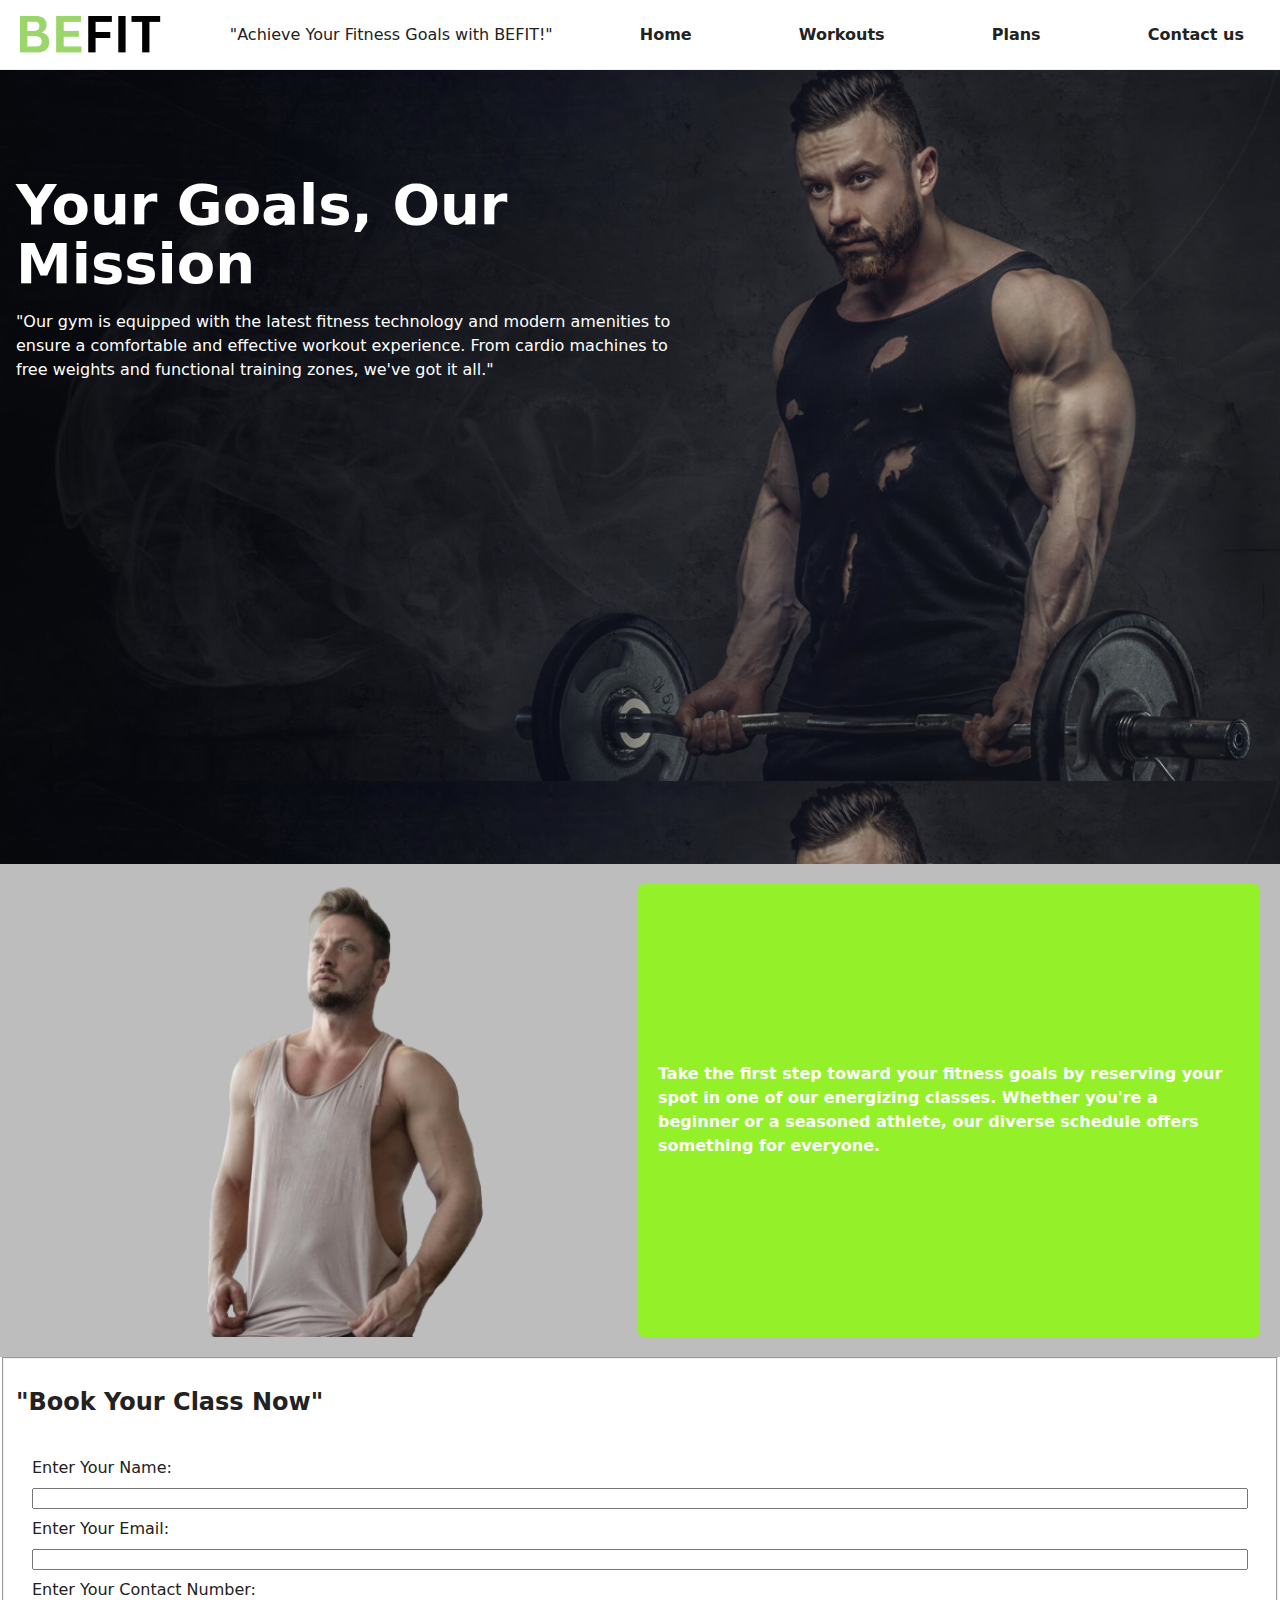
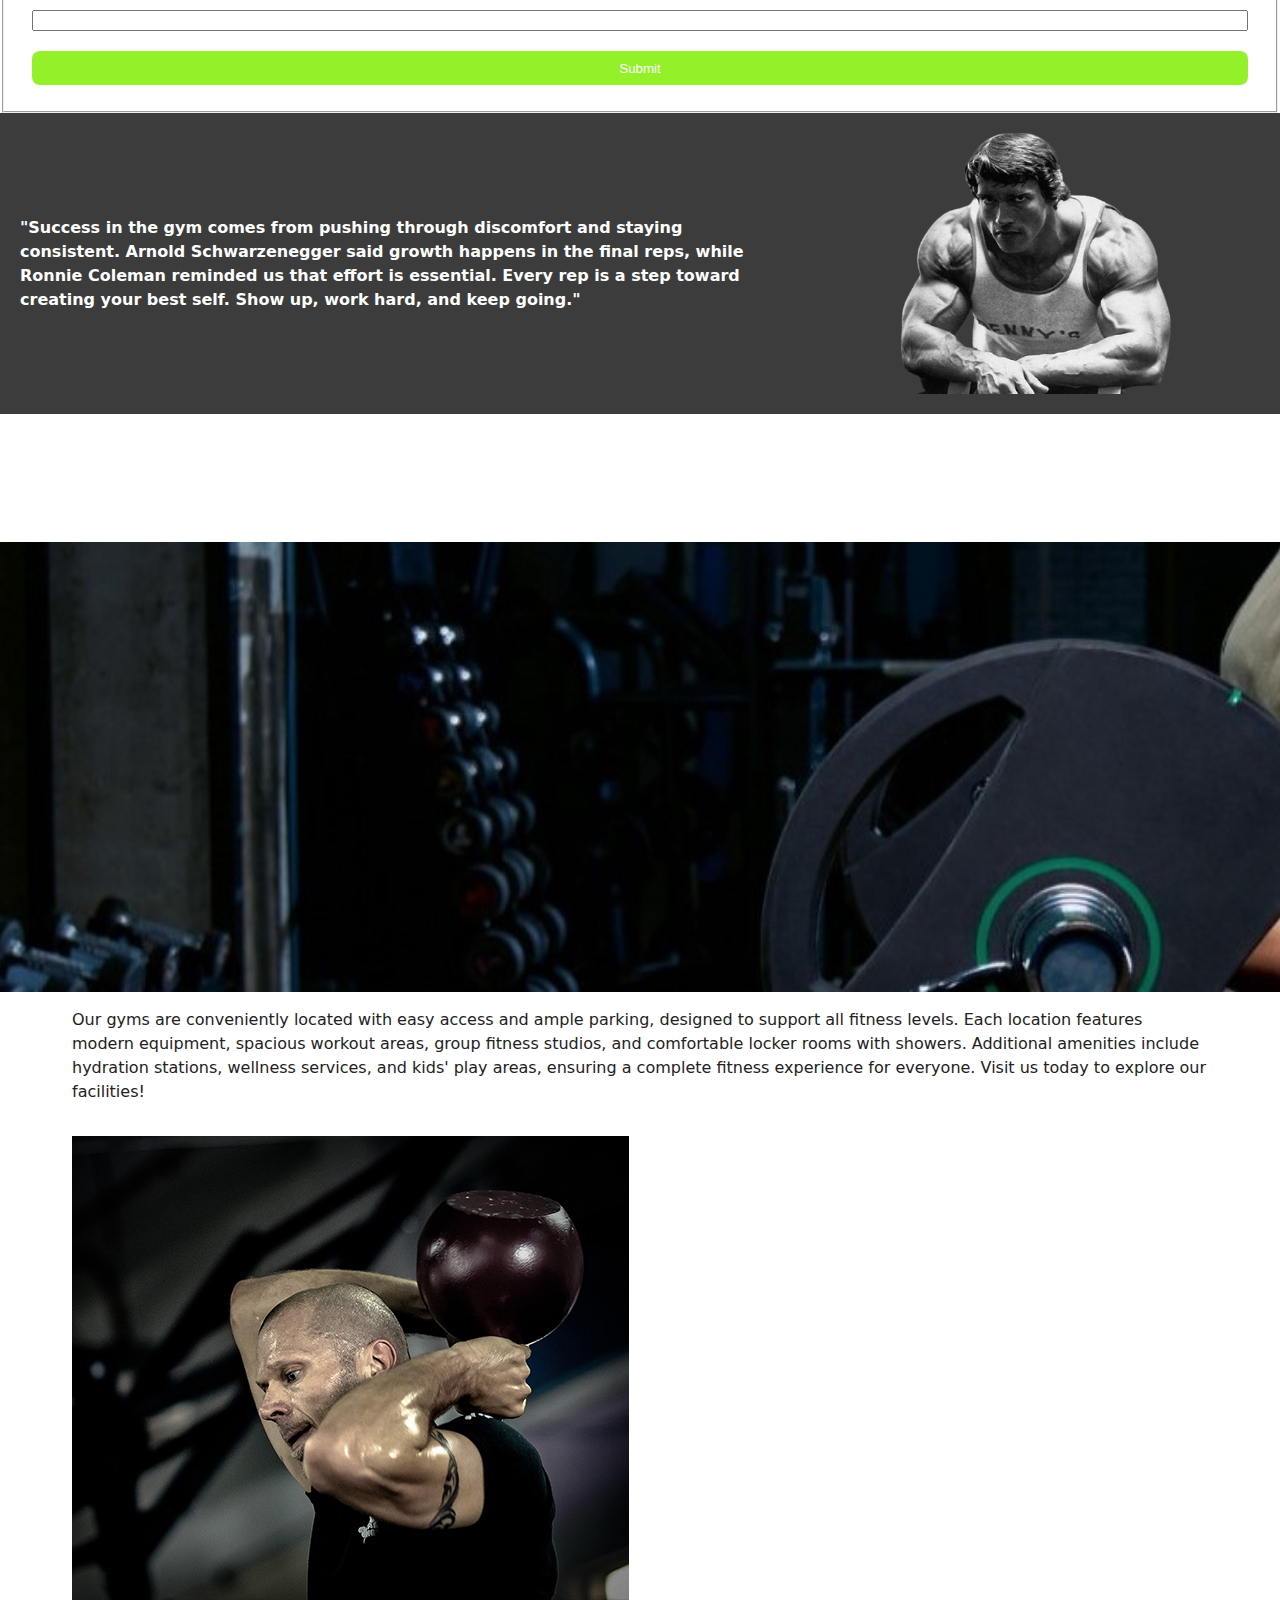
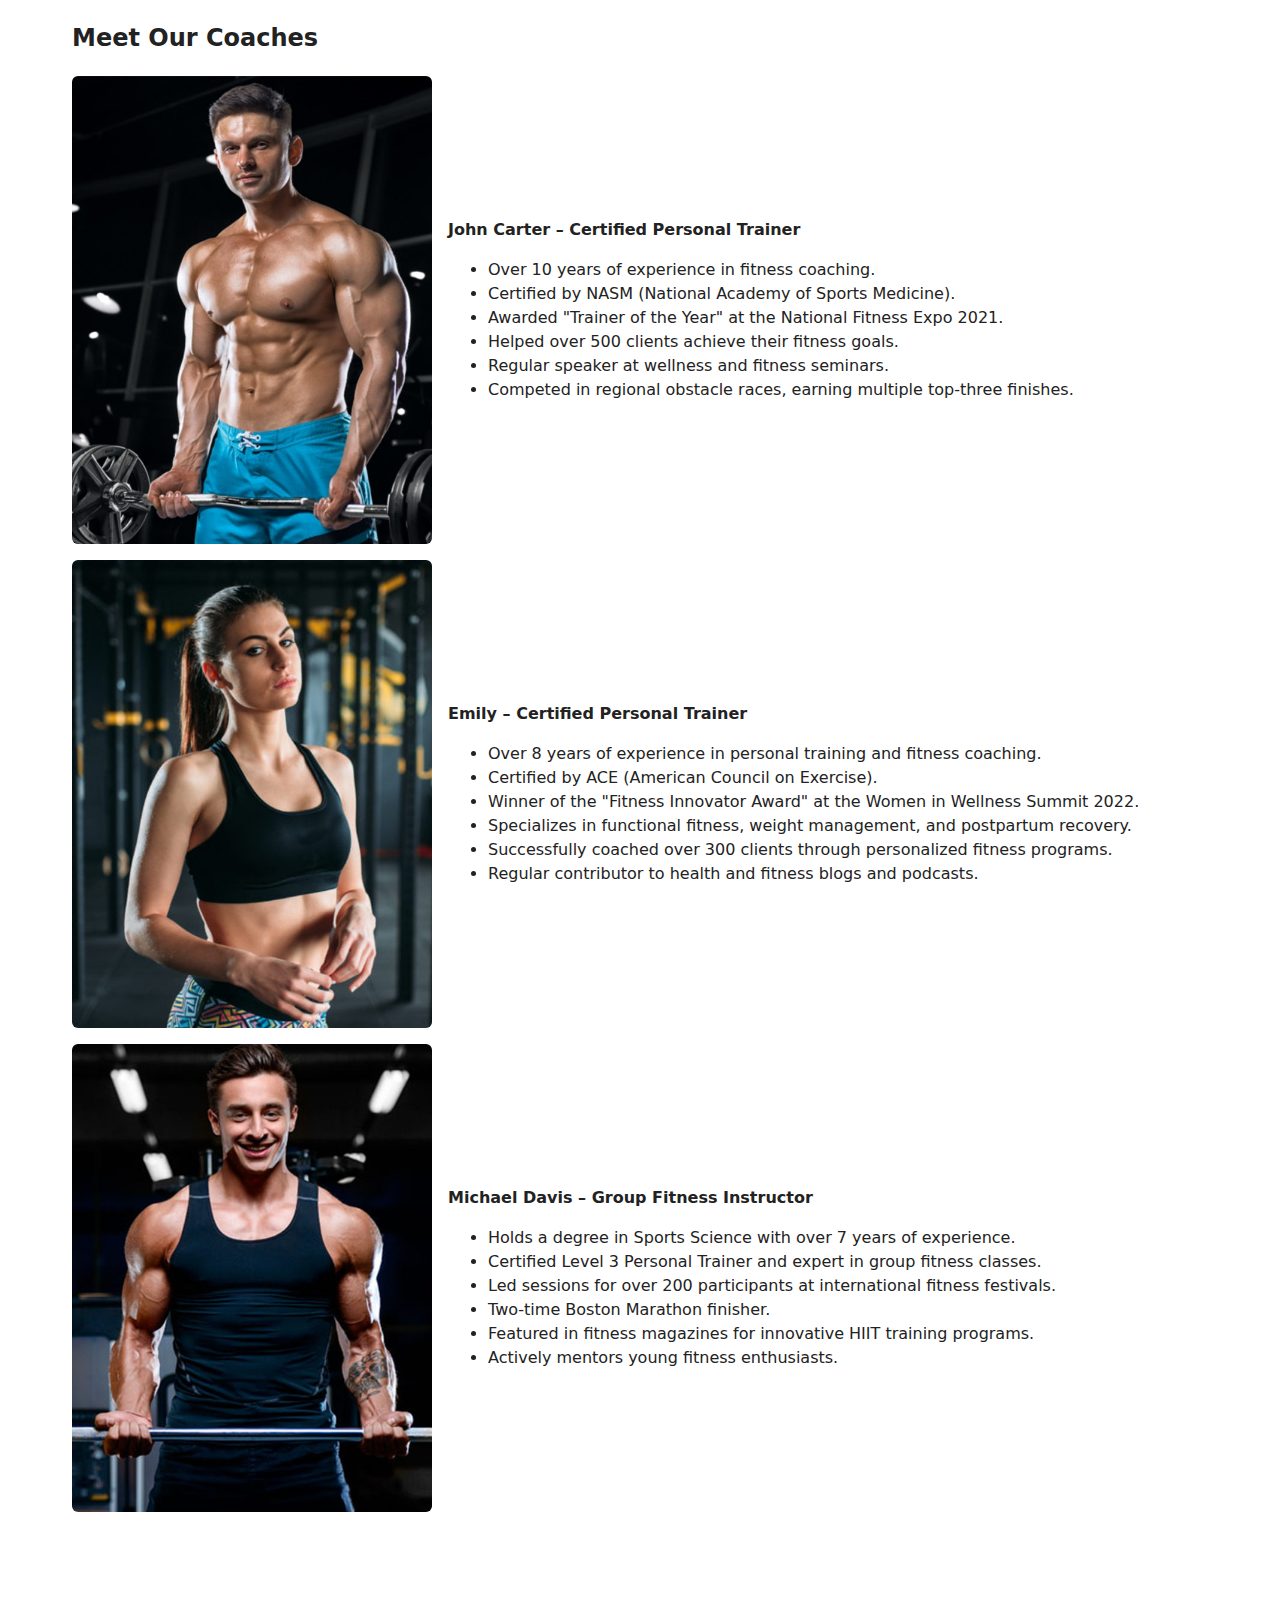
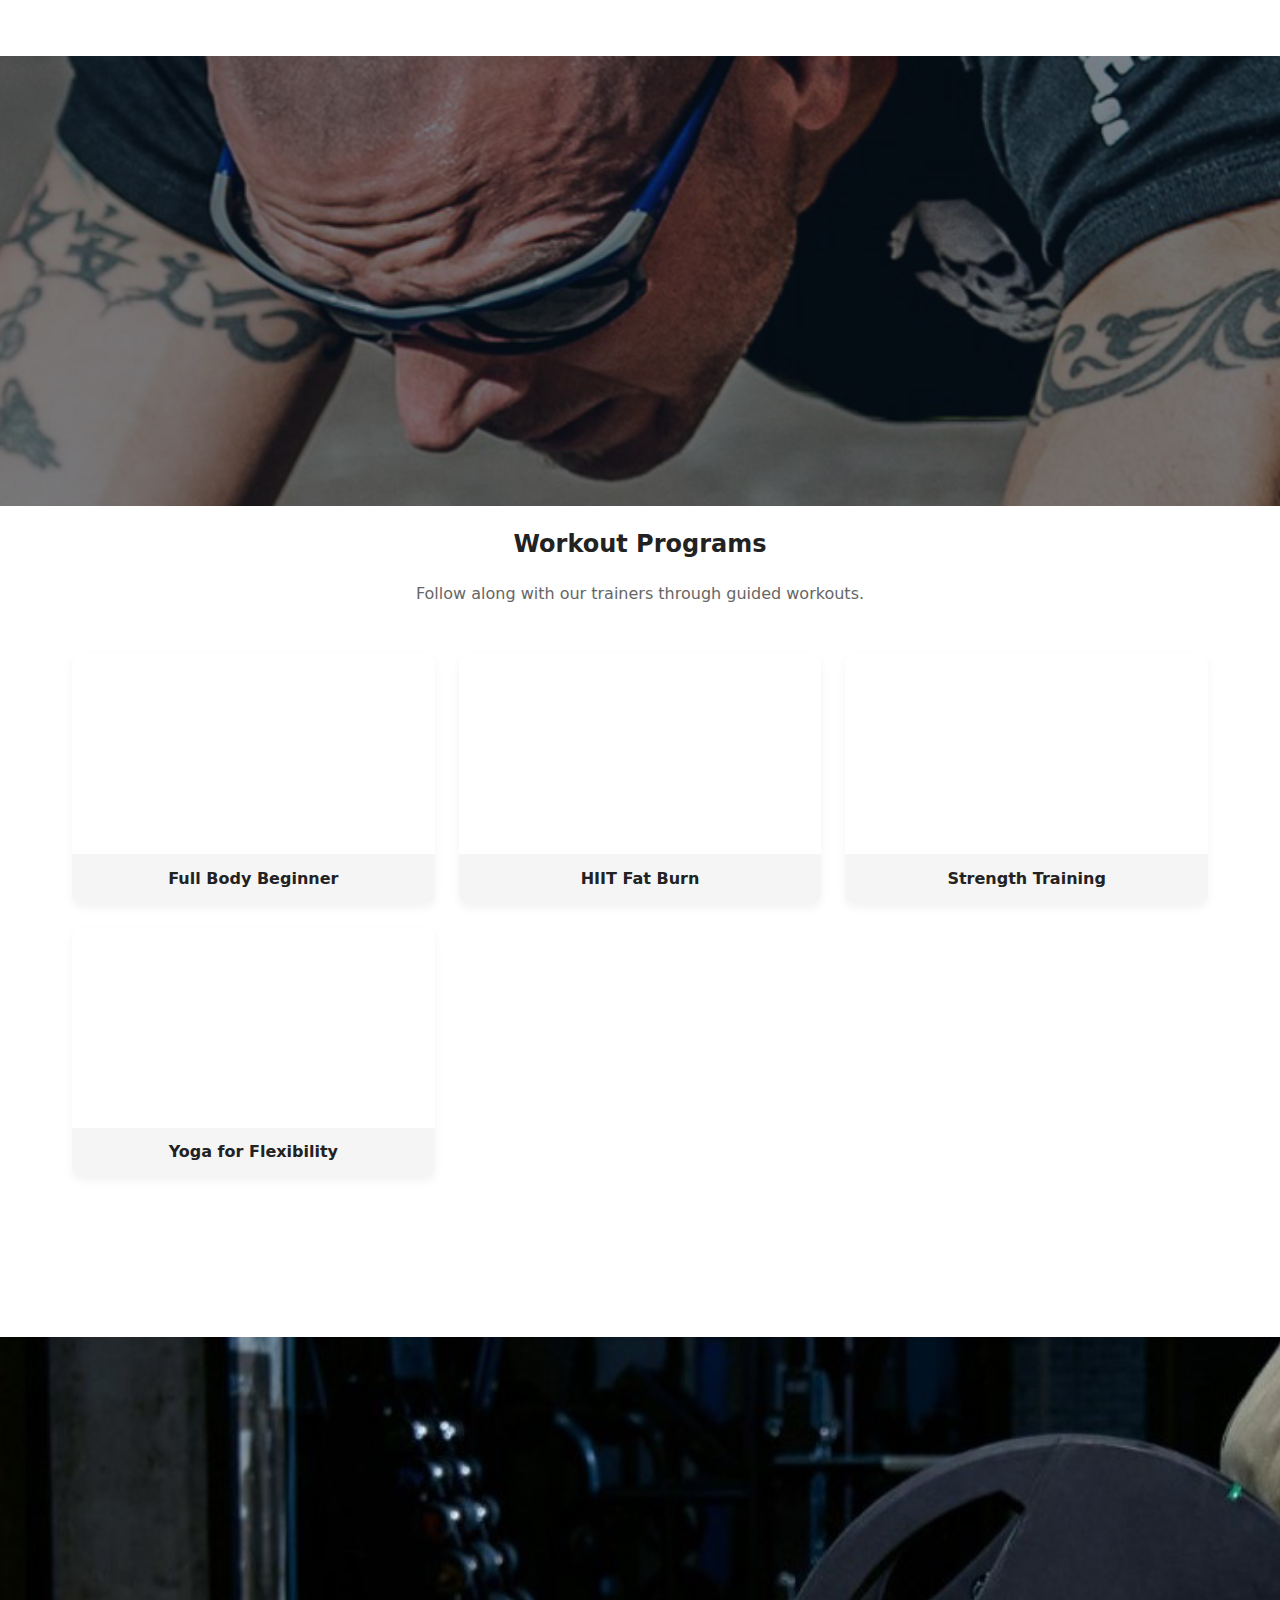
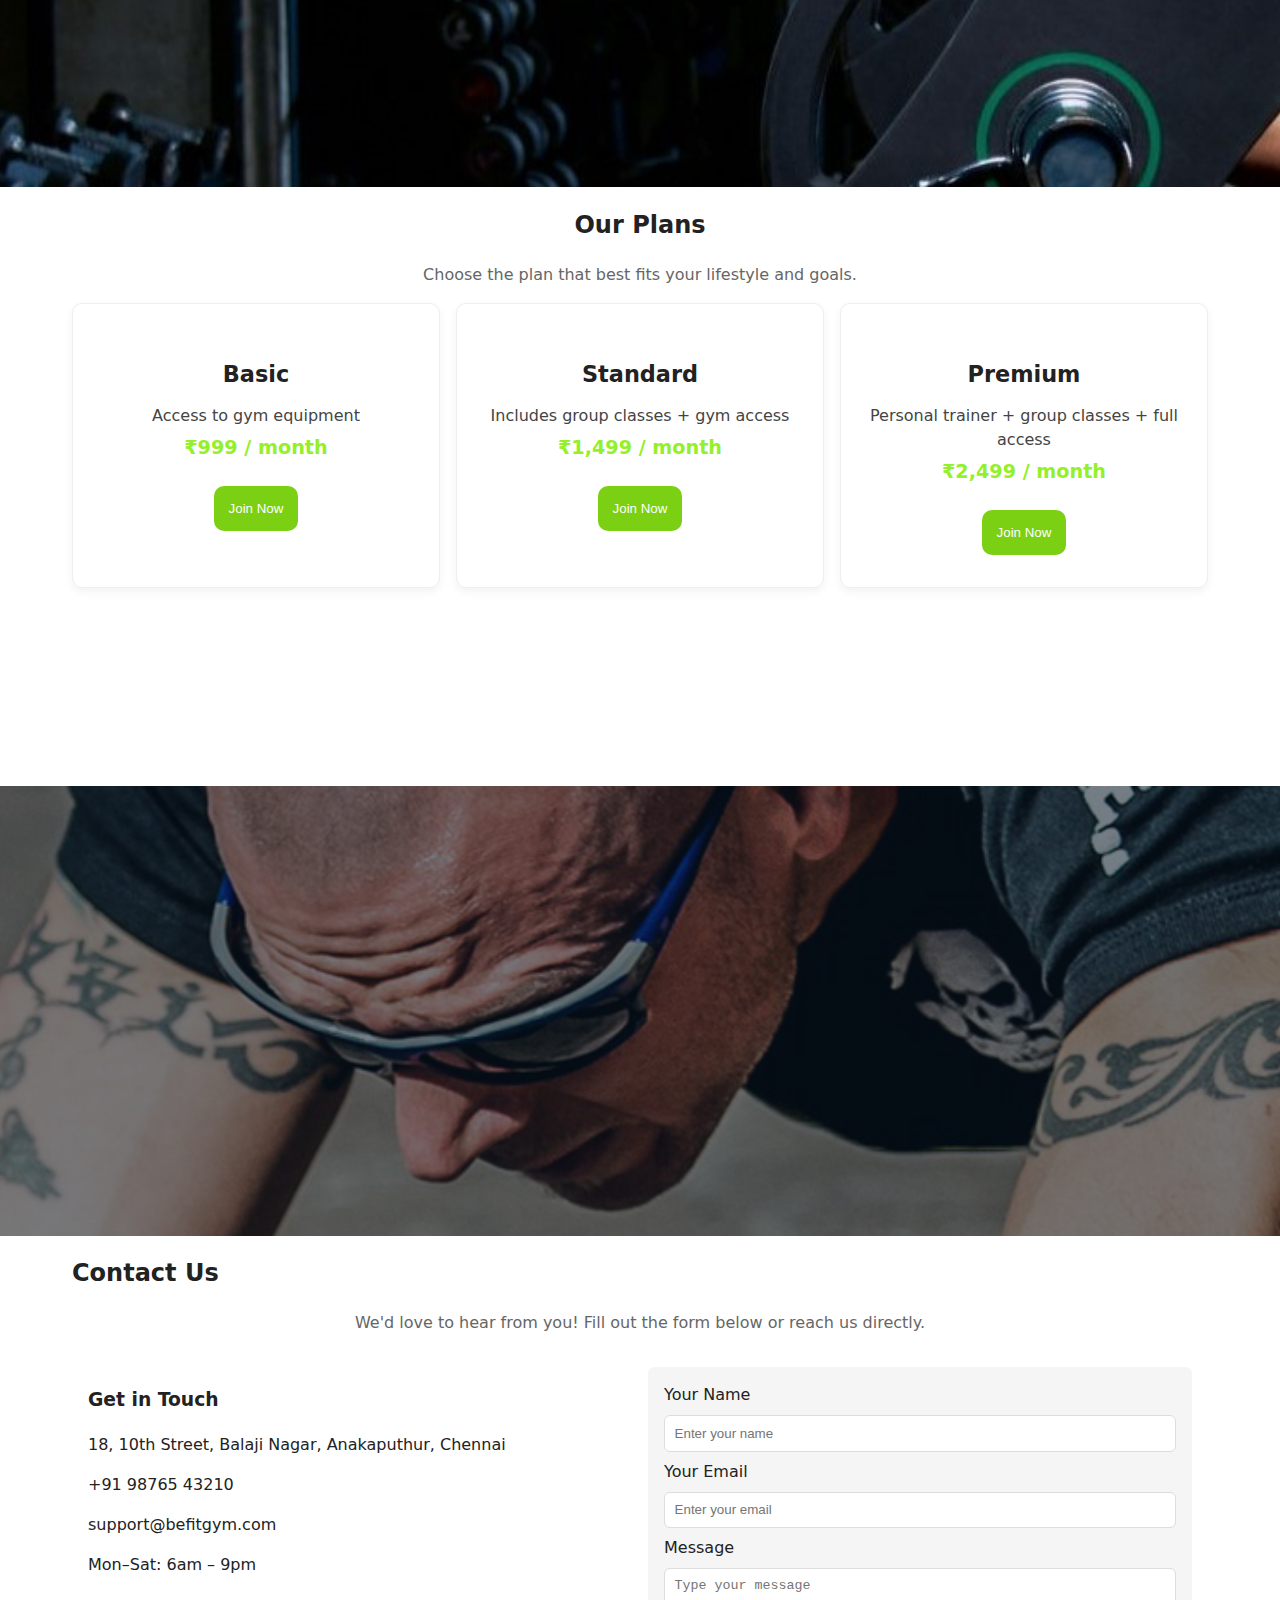
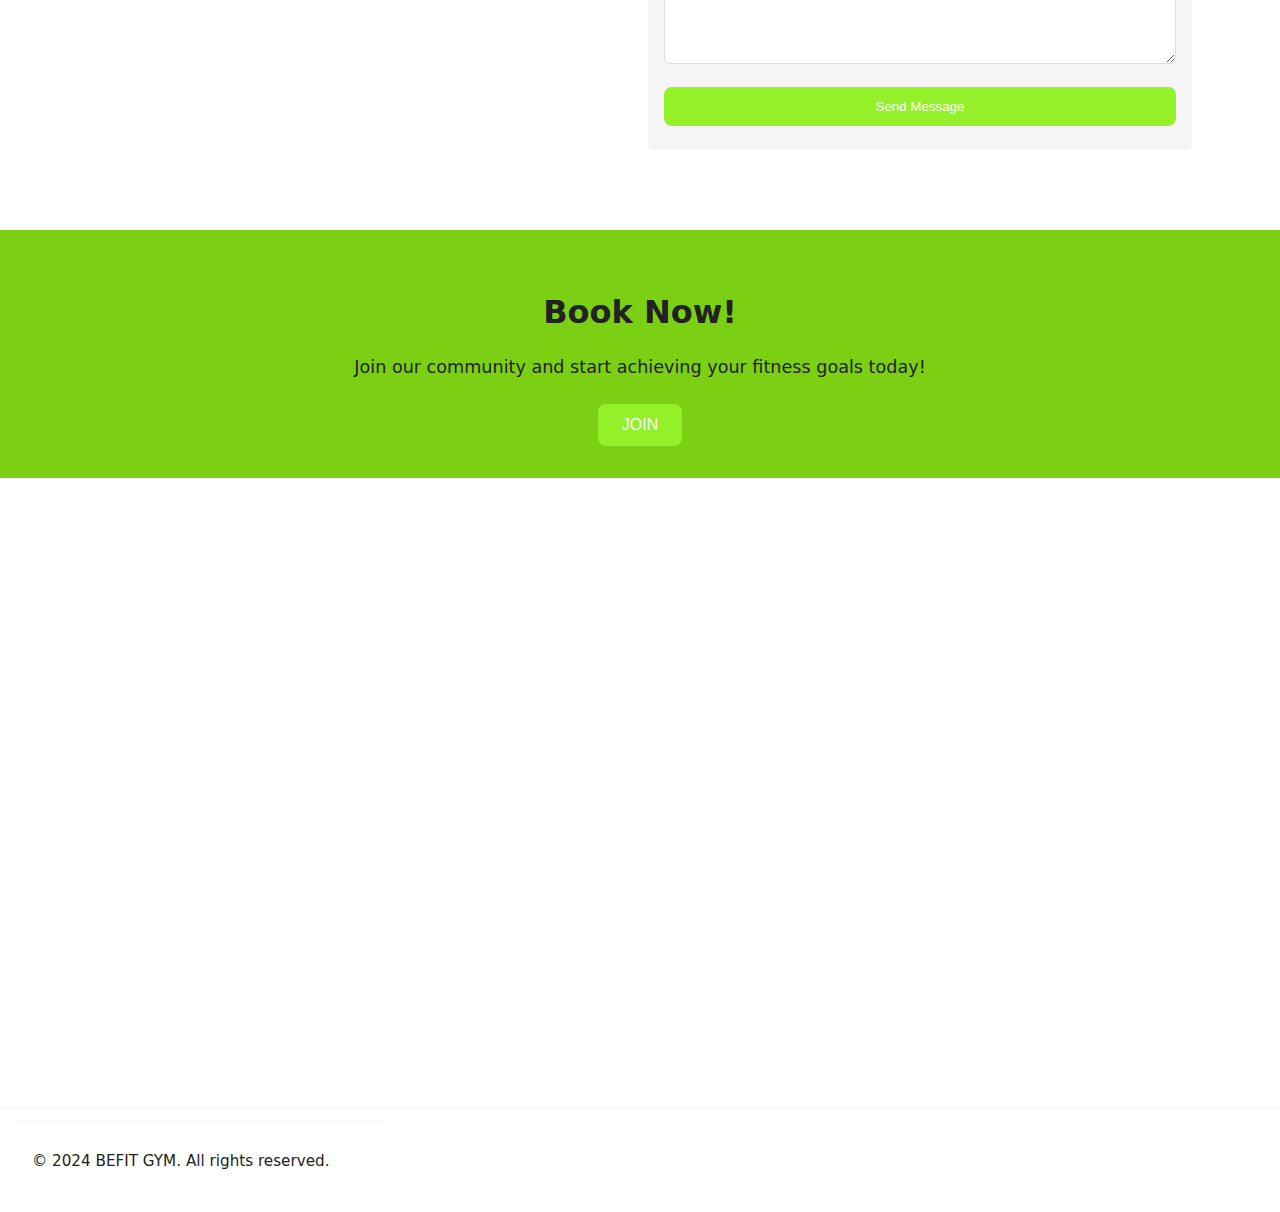
<file: homepage.html>
<!DOCTYPE html>
<html lang="en">
<head>
  <meta charset="UTF-8">
  <meta name="viewport" content="width=device-width, initial-scale=1.0">
  <title>BEFIT GYM - Your Fitness Destination</title>
  <link rel="icon" href="./photos/icon-1.png">
  <link rel="stylesheet" href="https://cdnjs.cloudflare.com/ajax/libs/font-awesome/6.7.1/css/all.min.css"
        integrity="sha512-5Hs3dF2AEPkpNAR7UiOHba+lRSJNeM2ECkwxUIxC1Q/FLycGTbNapWXB4tP889k5T5Ju8fs4b1P5z/iB4nMfSQ=="
        crossorigin="anonymous" referrerpolicy="no-referrer"/>
        <link rel="stylesheet" href="./projectstyle.css">
</head>
<body>
  <button class="hamburger" id="hamburger-menu" aria-label="Toggle navigation">
    <i class="fas fa-bars"></i>
  </button>
  <div class="mobile-nav" id="mobile-navigation">
    <div class="one" data-target="home">Home</div>
    <div class="one" data-target="workouts">Workouts</div>
    <div class="one" data-target="plans">Plans</div>
    <div class="one" data-target="contact">Contact us</div>
  </div>
  <div class="navi">
    <div class="two">
      <img src="./photos/LOGO.png" alt="BEFIT Logo">
    </div>
    <div class="two" id="about">"Achieve Your Fitness Goals with BEFIT!"</div>
    <div class="one" data-target="home">Home</div>
    <div class="one" data-target="workouts">Workouts</div>
    <div class="one" data-target="plans">Plans</div>
    <div class="one" data-target="contact">Contact us</div>
  </div>
  <section id="home" class="page-section">
    <div class="image">
      <div class="hero-content">
        <h1 class="detail" style="color: white;">Your Goals, Our Mission</h1>
        <p>
          "Our gym is equipped with the latest fitness technology and modern amenities to ensure
          a comfortable and effective workout experience. From cardio machines to free weights
          and functional training zones, we've got it all."
        </p>
      </div>
    </div>
    <div class="boxes2">
      <div class="box2">
        <img src="./photos/pexels-olly-69-removebg-preview.png" alt="Workout Image">
      </div>
      <div class="box-highlight">
        <p><b>Take the first step toward your fitness goals by reserving your spot in one of our energizing classes.
        Whether you're a beginner or a seasoned athlete, our diverse schedule offers something for everyone.</b></p>
      </div>
    </div>
    <fieldset>
      <h2>"Book Your Class Now"</h2>
      <div class="register-form">
        <label for="firstname">Enter Your Name:</label>
        <input type="text" name="firstname">
        <label for="mail">Enter Your Email:</label>
        <input type="email" name="mail">
        <label for="phone">Enter Your Contact Number:</label>
        <input type="number" name="phone">
        <input type="submit" value="Submit">
      </div>
    </fieldset>
    <section class="quote-section">
      <div class="quote-text">
        <p>
          <b>"Success in the gym comes from pushing through discomfort and staying consistent. Arnold Schwarzenegger
          said growth happens in the final reps, while Ronnie Coleman reminded us that effort is essential.
          Every rep is a step toward creating your best self. Show up, work hard, and keep going."</b>
        </p>
      </div>
      <div class="quote-image">
        <img src="./photos/arnold2-removebg-preview.png" alt="Arnold Schwarzenegger">
      </div>
    </section>
  </section>
  <section id="about" class="page-section">
    <section>
      <img src="./photos/banner-bg.jpg" alt="Gym Banner" class="page-banner">
    </section>
    <div class="flex-container container">
      <div class="flex-item">
        <p>
          Our gyms are conveniently located with easy access and ample parking, designed to support all fitness levels.
          Each location features modern equipment, spacious workout areas, group fitness studios, and comfortable locker
          rooms with showers. Additional amenities include hydration stations, wellness services, and kids' play areas,
          ensuring a complete fitness experience for everyone. Visit us today to explore our facilities!
        </p>
      </div>
      <div class="flex-item" style="text-align:center;">
        <img src="./photos/gym.jpg" alt="Gym Interior">
      </div>
    </div>
    <section class="container">
      <h2>Meet Our Coaches</h2>
      <div class="trainer-section">
        <img src="./photos/trainer-1.jpg" alt="Trainer John" class="trainer-img">
        <div class="trainer-info">
          <p><b>John Carter – Certified Personal Trainer</b></p>
          <ul>
            <li>Over 10 years of experience in fitness coaching.</li>
            <li>Certified by NASM (National Academy of Sports Medicine).</li>
            <li>Awarded "Trainer of the Year" at the National Fitness Expo 2021.</li>
            <li>Helped over 500 clients achieve their fitness goals.</li>
            <li>Regular speaker at wellness and fitness seminars.</li>
            <li>Competed in regional obstacle races, earning multiple top-three finishes.</li>
          </ul>
        </div>
      </div>
      <div class="trainer-section">
        <img src="./photos/trainer-2.jpg" alt="Trainer Emily" class="trainer-img">
        <div class="trainer-info">
          <p><b>Emily – Certified Personal Trainer</b></p>
          <ul>
            <li>Over 8 years of experience in personal training and fitness coaching.</li>
            <li>Certified by ACE (American Council on Exercise).</li>
            <li>Winner of the "Fitness Innovator Award" at the Women in Wellness Summit 2022.</li>
            <li>Specializes in functional fitness, weight management, and postpartum recovery.</li>
            <li>Successfully coached over 300 clients through personalized fitness programs.</li>
            <li>Regular contributor to health and fitness blogs and podcasts.</li>
          </ul>
        </div>
      </div>
      <div class="trainer-section">
        <img src="./photos/trainer-3.jpg" alt="Trainer Michael" class="trainer-img">
        <div class="trainer-info">
          <p><b>Michael Davis – Group Fitness Instructor</b></p>
          <ul>
            <li>Holds a degree in Sports Science with over 7 years of experience.</li>
            <li>Certified Level 3 Personal Trainer and expert in group fitness classes.</li>
            <li>Led sessions for over 200 participants at international fitness festivals.</li>
            <li>Two-time Boston Marathon finisher.</li>
            <li>Featured in fitness magazines for innovative HIIT training programs.</li>
            <li>Actively mentors young fitness enthusiasts.</li>
          </ul>
        </div>
      </div>
    </section>
  </section>
  <section id="workouts" class="page-section">
    <section>
      <img src="./photos/aboutus-bg.jpg" alt="Workouts Banner" class="page-banner">
    </section>
    <section class="container">
      <h2 class="center">Workout Programs</h2>
      <p class="center muted">Follow along with our trainers through guided workouts.</p>
      <div class="workout-videos">
        <div class="video-item">
          <iframe src="https://www.youtube.com/embed/dQw4w9WgXcQ" allowfullscreen></iframe>
          <p class="center">Full Body Beginner</p>
        </div>
        <div class="video-item">
          <iframe src="https://www.youtube.com/embed/Zy4KtD98S2c" allowfullscreen></iframe>
          <p class="center">HIIT Fat Burn</p>
        </div>
        <div class="video-item">
          <iframe src="https://www.youtube.com/embed/UItWltVZZmE" allowfullscreen></iframe>
          <p class="center">Strength Training</p>
        </div>
        <div class="video-item">
          <iframe src="https://www.youtube.com/embed/ml6cT4AZdqI" allowfullscreen></iframe>
          <p class="center">Yoga for Flexibility</p>
        </div>
      </div>
    </section>
  </section>
  <section id="plans" class="page-section">
    <section>
      <img src="./photos/banner-bg.jpg" alt="Plans Banner" class="page-banner">
    </section>
    <section class="container">
      <h2 class="center">Our Plans</h2>
      <p class="center muted">Choose the plan that best fits your lifestyle and goals.</p>
      <div class="grid-container">
        <div class="plan-card">
          <h3>Basic</h3>
          <p>Access to gym equipment</p>
          <p><b>₹999 / month</b></p>
          <button class="btn-primary">Join Now</button>
        </div>
        <div class="plan-card">
          <h3>Standard</h3>
          <p>Includes group classes + gym access</p>
          <p><b>₹1,499 / month</b></p>
          <button class="btn-primary">Join Now</button>
        </div>
        <div class="plan-card">
          <h3>Premium</h3>
          <p>Personal trainer + group classes + full access</p>
          <p><b>₹2,499 / month</b></p>
          <button class="btn-primary">Join Now</button>
        </div>
      </div>
    </section>
  </section>
  <section id="contact" class="page-section">
    <section>
      <img src="./photos/aboutus-bg.jpg" alt="Contact Banner" class="page-banner">
    </section>
    <section class="container">
      <h2>Contact Us</h2>
      <p class="center muted">We'd love to hear from you! Fill out the form below or reach us directly.</p>
      <div class="contact-container">
        <div class="contact-info">
          <h3>Get in Touch</h3>
          <p><i class="fa-solid fa-location-dot"></i> 18, 10th Street, Balaji Nagar, Anakaputhur, Chennai</p>
          <p><i class="fa-solid fa-phone"></i> +91 98765 43210</p>
          <p><i class="fa-solid fa-envelope"></i> support@befitgym.com</p>
          <p><i class="fa-solid fa-clock"></i> Mon–Sat: 6am – 9pm</p>
        </div>
        <form class="contact-form">
          <label for="name">Your Name</label>
          <input type="text" id="name" placeholder="Enter your name" required>
          <label for="email">Your Email</label>
          <input type="email" id="email" placeholder="Enter your email" required>
          <label for="message">Message</label>
          <textarea id="message" rows="5" placeholder="Type your message" required></textarea>
          <input type="submit" value="Send Message">
        </form>
      </div>
    </section>
  </section>
  <section class="book-now">
    <h2>Book Now!</h2>
    <p>Join our community and start achieving your fitness goals today!</p>
    <button class="btn-primary" data-target="plans">JOIN</button>
  </section>
  <section class="map">
    <iframe
      src="https://www.google.com/maps/embed?pb=!1m18!1m12!1m3!1d3887.886470675192!2d80.1331662!3d12.9791125!2m3!1f0!2f0!3f0!3m2!1i1024!2i768!4f13.1!3m3!1m2!1s0x3a525f7f657291b5%3A0x4c5c09e2d5c395cf!2s18%2C%2010th%20Street%2C%2070%2C%20Balaji%20Nagar%2C%20Anakaputhur%2C%20Chennai%2C%20Tamil%20Nadu%20600070!5e0!3m2!1sen!2sin!4v1733946624908!5m2!1sen!2sin"
      allowfullscreen=""
      loading="lazy"
      referrerpolicy="no-referrer-when-downgrade"></iframe>
  </section>
  <footer>
    <div class="footer">
      <p>© 2024 BEFIT GYM. All rights reserved.</p>
      <div>
        <i class="fa-brands fa-facebook"></i>
        <i class="fa-brands fa-instagram"></i>
        <i class="fa-brands fa-x-twitter"></i>
      </div>
    </div>
  </footer>
  <script>
    document.addEventListener('DOMContentLoaded', function() {
      const navLinks = document.querySelectorAll('.one, .mobile-nav .one');
      const mobileNav = document.getElementById('mobile-navigation');
      const hamburger = document.getElementById('hamburger-menu');

      function scrollToSection(targetId) {
        const targetSection = document.getElementById(targetId);
        if (targetSection) {
          const headerHeight = document.querySelector('.navi').offsetHeight;
          const targetPosition = targetSection.offsetTop - headerHeight;
          window.scrollTo({
            top: targetPosition,
            behavior: 'smooth'
          });
        }
      }

      navLinks.forEach(link => {
        link.addEventListener('click', function(e) {
          e.preventDefault();
          const targetId = this.getAttribute('data-target');
          scrollToSection(targetId);
          if (mobileNav.classList.contains('active')) {
            mobileNav.classList.remove('active');
            hamburger.innerHTML = '<i class="fas fa-bars"></i>';
          }
        });
      });

      hamburger.addEventListener('click', function() {
        mobileNav.classList.toggle('active');
        if (mobileNav.classList.contains('active')) {
          hamburger.innerHTML = '<i class="fas fa-times"></i>';
        } else {
          hamburger.innerHTML = '<i class="fas fa-bars"></i>';
        }
      });

      window.addEventListener('scroll', function() {
        const nav = document.querySelector('.navi');
        if (window.scrollY > 50) {
          nav.classList.add('scrolled');
        } else {
          nav.classList.remove('scrolled');
        }
      });

      const bookNowBtn = document.querySelector('.book-now .btn-primary');
      if (bookNowBtn) {
        bookNowBtn.addEventListener('click', function() {
          scrollToSection('plans');
        });
      }
    });

    function updateActiveNavItem(activeId) {
      document.querySelectorAll('.one').forEach(item => {
        item.classList.remove('active');
      });
      document.querySelectorAll(`.one[data-target="${activeId}"]`).forEach(item => {
        item.classList.add('active');
      });
    }

    window.addEventListener('scroll', function() {
      const sections = document.querySelectorAll('.page-section');
      const navHeight = document.querySelector('.navi').offsetHeight;
      let currentSection = '';
      sections.forEach(section => {
        const sectionTop = section.offsetTop - navHeight - 50;
        const sectionHeight = section.clientHeight;
        if (window.scrollY >= sectionTop && window.scrollY < sectionTop + sectionHeight) {
          currentSection = section.id;
        }
      });
      if (currentSection) {
        updateActiveNavItem(currentSection);
      }
    });
  </script>
</body>
</html>
</file>
<file: style.css>
:root{
  --primary: #93f029;
  --muted: #f5f5f5;
  --dark: #222;
  --max-width: 1200px;
}

*,
*::before,
*::after { box-sizing: border-box; }

html {
  -webkit-text-size-adjust: 100%;
  scroll-behavior: smooth;
  scroll-padding-top: 70px;
}

body {
  font-family: system-ui, "Segoe UI", Roboto, "Helvetica Neue", Arial, sans-serif;
  margin: 0;
  background: #fff;
  color: var(--dark);
  line-height: 1.5;
  font-size: 16px;
  -webkit-font-smoothing: antialiased;
}

img, iframe, video {
  max-width: 100%;
  height: auto;
  display: block;
}

a { color: inherit; text-decoration: none; }

.container {
  max-width: var(--max-width);
  margin: 0 auto;
  padding: 0 1rem;
}

.flex-container {
  display: flex;
  flex-wrap: wrap;
  gap: 1rem;
}

.grid-container {
  display: grid;
  grid-template-columns: repeat(auto-fit, minmax(260px, 1fr));
  gap: 1rem;
}

/* Fixed Navbar - Fixed positioning */
.navi {
  position: fixed;
  top: 0;
  left: 0;
  width: 100%;
  height: 70px;
  background: #fff;
  display: flex;
  align-items: center;
  justify-content: space-between;
  padding: 0 1rem;
  z-index: 1100;
  border-bottom: 1px solid rgba(0,0,0,0.06);
  transition: all 0.3s ease;
}

.navi .two {
  display: flex;
  align-items: center;
  gap: .75rem;
}

.navi img {
  max-height: 52px;
  width: auto;
}

.navi .one {
  margin-left: .5rem;
  margin-right: .5rem;
  font-weight: 600;
  cursor: pointer;
  transition: color 0.3s ease;
  padding: 8px 12px;
  border-radius: 4px;
}

.navi .one:hover {
  color: var(--primary);
  background-color: rgba(147, 240, 41, 0.1);
}

.navi .one.active {
  color: var(--primary);
  background-color: rgba(147, 240, 41, 0.15);
}

/* Fixed Hamburger Menu */
.hamburger {
  display: none;
  position: fixed;
  top: 15px;
  right: 15px; /* Changed from left to right */
  background: #fff;
  border: 1px solid #ddd;
  border-radius: 6px;
  padding: 8px 12px;
  cursor: pointer;
  z-index: 2000;
  font-size: 1.5rem;
  color: #000;
  transition: background 0.3s ease;
}

.hamburger:hover {
  background: #f1f1f1;
}

.hamburger i {
  pointer-events: none;
}

@media (max-width: 768px) {
  .hamburger { 
    display: block; /* Make sure it's visible on mobile */
    right: 15px; /* Position from right */
  }
  .navi .one { display: none; }
}

.mobile-nav {
  display: none;
  flex-direction: column;
  position: fixed;
  top: 70px;
  left: 0;
  width: 100%;
  background: #fff;
  z-index: 1099;
  border-top: 1px solid rgba(0,0,0,0.04);
  box-shadow: 0 2px 10px rgba(0,0,0,0.1);
}

.mobile-nav .one {
  padding: 1rem;
  border-bottom: 1px solid rgba(0,0,0,0.03);
  text-align: center;
  cursor: pointer;
  transition: background 0.3s ease;
  font-weight: 600;
}

.mobile-nav .one:hover {
  background-color: rgba(147, 240, 41, 0.1);
}

.mobile-nav .one.active {
  background-color: rgba(147, 240, 41, 0.15);
  color: var(--primary);
}

.mobile-nav.active { display: flex; }

/* Fixed Image Section - No space between navbar and image */
.image {
  background-image: url("./photos/Screenshot 2024-12-08 134448.png");
  background-size: cover;
  background-position: center center;
  background-repeat: no-repeat;
  min-height: 60vh;
  color: #fff;
  width: 100%;
  margin-top: 70px; /* Push content below fixed navbar */
}

/* Remove all padding/margin that creates space */
#home {
  padding-top: 0 !important;
  margin-top: 0 !important;
}

.page-section {
  min-height: 100vh;
  display: block;
}

.hero-content {
  padding: 2rem 1rem;
  max-width: 720px;
  color: white;
  margin-top: 0;
}

.detail {
  font-weight: 900;
  font-family: "Oswald", system-ui, sans-serif;
  font-size: 2.5rem;
  margin: 0 0 1rem 0;
  line-height: 1.05;
  color: white;
}

.aboutusimg {
  width: 100%;
  height: auto;
  object-fit: cover;
}

.boxes2 {
  display: flex;
  gap: 1rem;
  flex-wrap: wrap;
  background: #bdbdbd;
  padding: 1.25rem;
  align-items: stretch;
}

.box2 {
  flex: 1 1 300px;
  min-width: 220px;
}

.box2 img { width: 100%; height: auto; display: block; }

.box-highlight {
  flex: 1 1 320px;
  background: var(--primary);
  color: #fff;
  padding: 1.25rem;
  display: flex;
  align-items: center;
  border-radius: 6px;
}

.register-form {
  display: flex;
  flex-wrap: wrap;
  gap: .5rem;
  padding: 1rem;
}

.register-form label,
.register-form input,
.register-form textarea {
  flex: 1 1 100%;
}

.register-form input[type="submit"],
.register-form button {
  background: var(--primary);
  color: #fff;
  border: none;
  padding: .6rem 1rem;
  border-radius: 8px;
  cursor: pointer;
  width: 140px;
  margin: .75rem auto 0;
}

.quote-section {
  display: flex;
  gap: 1rem;
  flex-wrap: wrap;
  padding: 1.25rem;
  background: #3c3c3c;
  color: #fff;
  align-items: center;
}

.quote-text {
  flex: 2 1 350px;
}

.quote-image {
  flex: 1 1 250px;
  text-align: center;
}

.trainer-section {
  display: flex;
  gap: 1rem;
  align-items: center;
  flex-wrap: wrap;
  margin: 1rem 0;
}

.trainer-img {
  flex: 1 1 280px;
  max-width: 360px;
  width: 100%;
  height: auto;
  object-fit: cover;
  border-radius: 6px;
}

.trainer-info { flex: 2 1 380px; }

.workout-videos {
  display: grid;
  grid-template-columns: repeat(auto-fit, minmax(260px, 1fr));
  gap: 1rem;
  padding: 1rem;
}

.diet-section, .contact-container {
  display: flex;
  gap: 1rem;
  flex-wrap: wrap;
  padding: 1rem;
}

.diet-text, .contact-info, .contact-form {
  flex: 1 1 300px;
}

.contact-form {
  background: var(--muted);
  padding: 1rem;
  border-radius: 6px;
}

.contact-form input, .contact-form textarea {
  width: 100%;
  margin: .5rem 0;
  padding: .6rem;
  border-radius: 6px;
  border: 1px solid #ddd;
}

.contact-form input[type="submit"] {
  background: var(--primary);
  color: #fff;
  border: none;
  padding: .75rem 1rem;
  cursor: pointer;
  border-radius: 8px;
}

.map iframe {
  width: 100%;
  height: 75vh;
  border: 0;
  display: block;
}

footer, .footer {
  border-top: 1px solid rgba(0,0,0,0.04);
  display: flex;
  justify-content: space-between;
  align-items: center;
  padding: 0.75rem 1rem;
  gap: 1rem;
  flex-wrap: wrap;
  font-size: 0.95rem;
}

footer i { font-size: 1.4rem; margin-left: .5rem; cursor: pointer; }

.mobile-hidden { display: block; }
.center { text-align: center; }
.muted { color: #666; }

/* Mobile Responsive Fixes */
@media (max-width: 768px) {
  .hamburger { 
    display: block;
    right: 15px;
  }
  .navi .one { display: none; }
  .image { 
    height: 400px;
    margin-top: 70px;
  }
  .detail { font-size: 2rem; }
  .boxes2 { flex-direction: column; }
  .trainer-section { flex-direction: column; }
}

@media (max-width: 480px) {
  .image { 
    height: 300px;
    margin-top: 70px;
  }
  .detail { font-size: 1.8rem; }
  .hero-content { padding: 1rem; }
  .hamburger {
    right: 10px;
    top: 12px;
    padding: 6px 10px;
  }
}

@media (max-width: 375px) {
  .image { 
    height: 250px;
    margin-top: 70px;
  }
  .detail { font-size: 1.6rem; }
}

.plan-card {
  background: #fff;
  border: 1px solid #eee;
  border-radius: 10px;
  padding: 2rem 1.5rem;
  text-align: center;
  box-shadow: 0 4px 10px rgba(0,0,0,0.05);
  transition: transform 0.25s ease, box-shadow 0.25s ease;
  margin-bottom: 70px;
}

.plan-card h3 {
  font-size: 1.4rem;
  margin-bottom: 0.75rem;
  color: var(--dark);
}

.plan-card p {
  margin: 0.4rem 0;
  color: #444;
}

.plan-card b {
  font-size: 1.2rem;
  color: var(--primary);
}

.plan-card button {
  margin-top: 1rem;
}

.plan-card:hover {
  transform: translateY(-5px);
  box-shadow: 0 6px 16px rgba(0,0,0,0.12);
}

.workout-videos {
  display: grid;
  grid-template-columns: repeat(auto-fit, minmax(280px, 1fr));
  gap: 1.5rem;
  padding: 2rem 0;
}

.video-item {
  background: #fff;
  border-radius: 10px;
  overflow: hidden;
  box-shadow: 0 4px 10px rgba(0,0,0,0.05);
  transition: transform 0.25s ease, box-shadow 0.25s ease;
  display: flex;
  flex-direction: column;
}

.video-item iframe {
  width: 100%;
  height: 200px;
  border: none;
}

.video-item p {
  padding: 0.8rem;
  margin: 0;
  font-weight: 600;
  background: var(--muted);
  text-align: center;
}

.video-item:hover {
  transform: translateY(-5px);
  box-shadow: 0 6px 16px rgba(0,0,0,0.12);
}

.page-banner {
  width: 100%;
  height: 50vh;
  object-fit: cover;
  display: block;
}

html {
  scroll-behavior: smooth;
}

.book-now {
  text-align: center;
  padding: 2rem 1rem;
  background: #7bd013;
}

.book-now h2 {
  font-size: 2rem;
  margin-bottom: .5rem;
}

.book-now p {
  font-size: 1.1rem;
  margin-bottom: 1.5rem;
}

.book-now .btn-primary {
  background: var(--primary);
  color: #fff;
  font-size: 1rem;
  padding: .75rem 1.5rem;
  border: none;
  border-radius: 8px;
  cursor: pointer;
}

.map iframe {
  width: 100%;
  height: 70vh;
  border: none;
  display: block;
}
</file>
<file: projectstyle.css>
:root{
  --primary: #93f029;
  --muted: #f5f5f5;
  --dark: #222;
  --max-width: 1200px;
}

*,
*::before,
*::after { box-sizing: border-box; }

html {
  -webkit-text-size-adjust: 100%;
  scroll-behavior: smooth;
  scroll-padding-top: 70px;
}

body {
  font-family: system-ui, "Segoe UI", Roboto, "Helvetica Neue", Arial, sans-serif;
  margin: 0;
  background: #fff;
  color: var(--dark);
  line-height: 1.5;
  font-size: 16px;
  -webkit-font-smoothing: antialiased;
}

img, iframe, video {
  max-width: 100%;
  height: auto;
  display: block;
}

a { color: inherit; text-decoration: none; }

.container {
  max-width: var(--max-width);
  margin: 0 auto;
  padding: 0 1rem;
}

.flex-container {
  display: flex;
  flex-wrap: wrap;
  gap: 1rem;
}

.grid-container {
  display: grid;
  grid-template-columns: repeat(auto-fit, minmax(260px, 1fr));
  gap: 1rem;
}

.navi {
  position: fixed;
  top: 0;
  left: 0;
  width: 100%;
  height: 70px;
  background: #fff;
  display: flex;
  align-items: center;
  justify-content: space-between;
  padding: 0 1rem;
  z-index: 1100;
  border-bottom: 1px solid rgba(0,0,0,0.06);
  transition: all 0.3s ease;
}
.navi .two {
  display: flex;
  align-items: center;
  gap: .75rem;
}

.navi img {
  max-height: 52px;
  width: auto;
}

.navi .one {
  margin-left: .5rem;
  margin-right: .5rem;
  font-weight: 600;
  cursor: pointer;
  transition: color 0.3s ease;
  padding: 8px 12px;
  border-radius: 4px;
}

.navi .one:hover {
  color: var(--primary);
  background-color: rgba(147, 240, 41, 0.1);
}

.navi .one.active {
  color: var(--primary);
  background-color: rgba(147, 240, 41, 0.15);
}

.hamburger {
  display: none;
  position: fixed;
  top: 15px;
  left: 370px;
  background: #fff;
  border: 1px solid #ddd;
  border-radius: 6px;
  padding: 8px 10px;
  cursor: pointer;
  z-index: 2000;
  font-size: 1.5rem;
  color: #000;
  transition: background 0.3s ease;
}

.hamburger:hover {
  background: #f1f1f1;
}

.hamburger i {
  pointer-events: none;
}

@media (max-width: 768px) {
  .hamburger { display: block; }
  .navi .one { display: none; }
}
@media (max-width: 375px) {
  .hamburger { display: block; }
  .navi .one { display: none; }
}

.mobile-nav {
  display: none;
  flex-direction: column;
  position: fixed;
  top: 70px;
  left: 0;
  width: 100%;
  background: #fff;
  z-index: 1099;
  border-top: 1px solid rgba(9, 8, 8, 0.04);
}

.mobile-nav .one {
  padding: 0.85rem 1rem;
  border-bottom: 1px solid rgba(0,0,0,0.03);
  text-align: center;
  cursor: pointer;
  transition: background 0.3s ease;
}

.mobile-nav .one:hover {
  background-color: rgba(147, 240, 41, 0.1);
}

.mobile-nav .one.active {
  background-color: rgba(147, 240, 41, 0.15);
  color: var(--primary);
}

.mobile-nav.active { display: flex; }

.image {
  background-image: url("./photos/Screenshot 2024-12-08 134448.png");
  background-size:contain;
  min-height: 60vh;
  color: #fff;
  width: auto;
  height: 800px;
}

@media(max-width:375px){
  .image {
    background-size:cover;
    height: 280px;
  }
}
@media(max-width:425px){
  .image {
    background-size:cover;
    height: 280px;
  }
}
@media(max-width:768px){
  .image {
    background-size:cover;
    background-position: -200px;
    height: 500px;
  }
}
@media(max-width:1024px){
  .image {
    background-size:cover;
    height: 600px;
  }
}

.hero-content {
  padding: 3.5rem 1rem;
  max-width: 720px;
  justify-self: start;
  color: white;
}

.detail {
  font-weight: 900;
  font-family: "Oswald", system-ui, sans-serif;
  font-size: 2.5rem;
  margin: 0 0 1rem 0;
  line-height: 1.05;
  color: white;
}

.btn-primary{
  border: none;
  padding: 15px;
  border-radius: 10px;
  background-color: #7bd013;
  color: #fff;
}
.aboutusimg {
  width: 100%;
  height: auto;
  object-fit: cover;
  margin-top: 60px;
}

.boxes2 {
  display: flex;
  gap: 1rem;
  flex-wrap: wrap;
  background: #bdbdbd;
  padding: 1.25rem;
  align-items: stretch;
}

.box2 {
  flex: 1 1 300px;
  min-width: 220px;
}

.box2 img { width: 100%; height: auto; display: block; }

.box-highlight {
  flex: 1 1 320px;
  background: var(--primary);
  color: #fff;
  padding: 1.25rem;
  display: flex;
  align-items: center;
  border-radius: 6px;
}

.register-form {
  display: flex;
  flex-wrap: wrap;
  gap: .5rem;
  padding: 1rem;
}

.register-form label,
.register-form input,
.register-form textarea {
  flex: 1 1 100%;
}

.register-form input[type="submit"],
.register-form button {
  background: var(--primary);
  color: #fff;
  border: none;
  padding: .6rem 1rem;
  border-radius: 8px;
  cursor: pointer;
  width: 140px;
  margin: .75rem auto 0;
}

.quote-section {
  display: flex;
  gap: 1rem;
  flex-wrap: wrap;
  padding: 1.25rem;
  background: #3c3c3c;
  color: #fff;
  align-items: center;
}

.quote-text {
  flex: 2 1 350px;
}

.quote-image {
  flex: 1 1 250px;
  text-align: center;
}

.trainer-section {
  display: flex;
  gap: 1rem;
  align-items: center;
  flex-wrap: wrap;
  margin: 1rem 0;
}

.trainer-img {
  flex: 1 1 280px;
  max-width: 360px;
  width: 100%;
  height: auto;
  object-fit: cover;
  border-radius: 6px;
}

.trainer-info { flex: 2 1 380px; }

.workout-videos {
  display: grid;
  grid-template-columns: repeat(auto-fit, minmax(260px, 1fr));
  gap: 1rem;
  padding: 1rem;
}

.diet-section, .contact-container {
  display: flex;
  gap: 1rem;
  flex-wrap: wrap;
  padding: 1rem;
}

.diet-text, .contact-info, .contact-form {
  flex: 1 1 300px;
}

.contact-form {
  background: var(--muted);
  padding: 1rem;
  border-radius: 6px;
}

.contact-form input, .contact-form textarea {
  width: 100%;
  margin: .5rem 0;
  padding: .6rem;
  border-radius: 6px;
  border: 1px solid #ddd;
}

.contact-form input[type="submit"] {
  background: var(--primary);
  color: #fff;
  border: none;
  padding: .75rem 1rem;
  cursor: pointer;
  border-radius: 8px;
}

.map iframe {
  width: 100%;
  height: 75vh;
  border: 0;
  display: block;
}

footer, .footer {
  border-top: 1px solid rgba(0,0,0,0.04);
  display: flex;
  justify-content: space-between;
  align-items: center;
  padding: 0.75rem 1rem;
  gap: 1rem;
  flex-wrap: wrap;
  font-size: 0.95rem;
}

footer i { font-size: 1.4rem; margin-left: .5rem; cursor: pointer; }

.mobile-hidden { display: block; }
.center { text-align: center; }
.muted { color: #666; }

@media (max-width: 325px) {
  html { font-size: 14px; }
  .hamburger { display: block; }
  .navi .one { display: none; }
  .detail { font-size: 1.6rem; padding-top: .8rem; color: #000; }
  .hero-content { padding: 1.5rem 0.6rem; }
  .image { margin-top: 50px; height: 240px; }
  .quote-image { order: 2; }
  .quote-text { order: 1; }
  .contact-form { padding: 0.75rem; }
  .map iframe { height: 45vh; }
  .book-now h2 { font-size: 1.4rem; }
  .book-now p { font-size: 0.9rem; }
  .book-now .btn-primary { padding: 0.6rem 1.2rem; font-size: 0.9rem; }
  .navi .two { font-size: 0.8rem; }
}

@media (max-width: 440px) {
  html { font-size: 15px; }
  .hamburger { display: block; }
  .navi .one { display:none; }
  .detail { font-size: 1.8rem; padding-top: 1rem; color: black; }
  .hero-content { padding: 2rem 0.75rem; }
  .image { margin-top: 50px; height: 280px; }
  .quote-image { order: 2; }
  .quote-text { order: 1; }
  .contact-form { padding: 0.75rem; }
  .map iframe { height: 50vh; }
  .book-now h2 { font-size: 1.6rem; }
  .book-now p { font-size: 1rem; }
  .book-now .btn-primary { padding: 0.7rem 1.3rem; }
  .navi .two { font-size: 0.9rem; }
  .image { margin-top: -50px; background-position: -400px; background-position-y: 50px; margin-bottom: 10px; }
}

@media (max-width: 728px) {
  .navi .one { display: none; }
  .hamburger { display: block; }
  .image { min-height: 40vh; height: 450px; }
  .detail { font-size: 2rem; padding-top: 1.5rem; }
  .boxes2 { flex-direction: column; }
  .trainer-section { flex-direction: column; }
  .workout-videos .video-item iframe { height: 220px; }
  .contact-container { flex-direction: column; }
  .mobile-hidden { display: none; }
  .book-now h2 { font-size: 1.8rem; }
  .book-now p { font-size: 1.1rem; }
  .map iframe { height: 55vh; }
}

@media (max-width: 1024px) {
  #about { display: none; }
  .navi { height: auto; padding: .5rem 1rem; align-items: center; }
  .image { height: 600px; }
  .map iframe { height: 65vh; }
}

@media (min-width: 1440px) {
  .container { padding: 0 3rem; max-width: 1400px; }
  .detail { font-size: 4rem; padding-top: 4rem; }
  .map iframe { height: 80vh; }
  .book-now { padding: 3rem 2rem; }
  .book-now h2 { font-size: 2.5rem; }
  .book-now p { font-size: 1.3rem; }
  .book-now .btn-primary { font-size: 1.2rem; padding: 1rem 2rem; }
}

@media (min-width: 1025px) {
  .container { padding: 0 2rem; }
  .detail { font-size: 3.5rem; padding-top: 3.5rem; }
  .map iframe { height: 100vh; }
}

.plan-card {
  background: #fff;
  border: 1px solid #eee;
  border-radius: 10px;
  padding: 2rem 1.5rem;
  text-align: center;
  box-shadow: 0 4px 10px rgba(0,0,0,0.05);
  transition: transform 0.25s ease, box-shadow 0.25s ease;
  margin-bottom: 70px;
}

.plan-card h3 {
  font-size: 1.4rem;
  margin-bottom: 0.75rem;
  color: var(--dark);
}

.plan-card p {
  margin: 0.4rem 0;
  color: #444;
}

.plan-card b {
  font-size: 1.2rem;
  color: var(--primary);
}

.plan-card button {
  margin-top: 1rem;
}

.plan-card:hover {
  transform: translateY(-5px);
  box-shadow: 0 6px 16px rgba(0,0,0,0.12);
}

.workout-videos {
  display: grid;
  grid-template-columns: repeat(auto-fit, minmax(280px, 1fr));
  gap: 1.5rem;
  padding: 2rem 0;
}

.video-item {
  background: #fff;
  border-radius: 10px;
  overflow: hidden;
  box-shadow: 0 4px 10px rgba(0,0,0,0.05);
  transition: transform 0.25s ease, box-shadow 0.25s ease;
  display: flex;
  flex-direction: column;
}

.video-item iframe {
  width: 100%;
  height: 200px;
  border: none;
}

.video-item p {
  padding: 0.8rem;
  margin: 0;
  font-weight: 600;
  background: var(--muted);
  text-align: center;
}

.video-item:hover {
  transform: translateY(-5px);
  box-shadow: 0 6px 16px rgba(0,0,0,0.12);
}

@media (max-width: 728px) {
  .plan-card { padding: 1.5rem 1rem; }
  .video-item iframe { height: 180px; }
}

@media (max-width: 440px) {
  .plan-card h3 { font-size: 1.2rem; }
  .video-item iframe { height: 160px; }
}

.page-banner {
  width: 100%;
  height: 50vh;
  object-fit: cover;
  display: block;
}

@media (max-width: 728px) {
  .page-banner { height: 35vh; }
}

@media (max-width: 440px) {
  .page-banner { height: 28vh; }
}

.page-section {
  padding: 4rem 0;
  min-height: 100vh;
  display: block;
}

html {
  scroll-behavior: smooth;
}

@keyframes fadeIn {
  from { opacity: 0; transform: translateY(20px); }
  to { opacity: 1; transform: translateY(0); }
}

.fade-in {
  animation: fadeIn 0.8s ease forwards;
}

.book-now {
  text-align: center;
  padding: 2rem 1rem;
  background: #7bd013;
}

.book-now h2 {
  font-size: 2rem;
  margin-bottom: .5rem;
}

.book-now p {
  font-size: 1.1rem;
  margin-bottom: 1.5rem;
}

.book-now .btn-primary {
  background: var(--primary);
  color: #fff;
  font-size: 1rem;
  padding: .75rem 1.5rem;
  border: none;
  border-radius: 8px;
  cursor: pointer;
}

.map iframe {
  width: 100%;
  height: 70vh;
  border: none;
  display: block;
}
</file>
